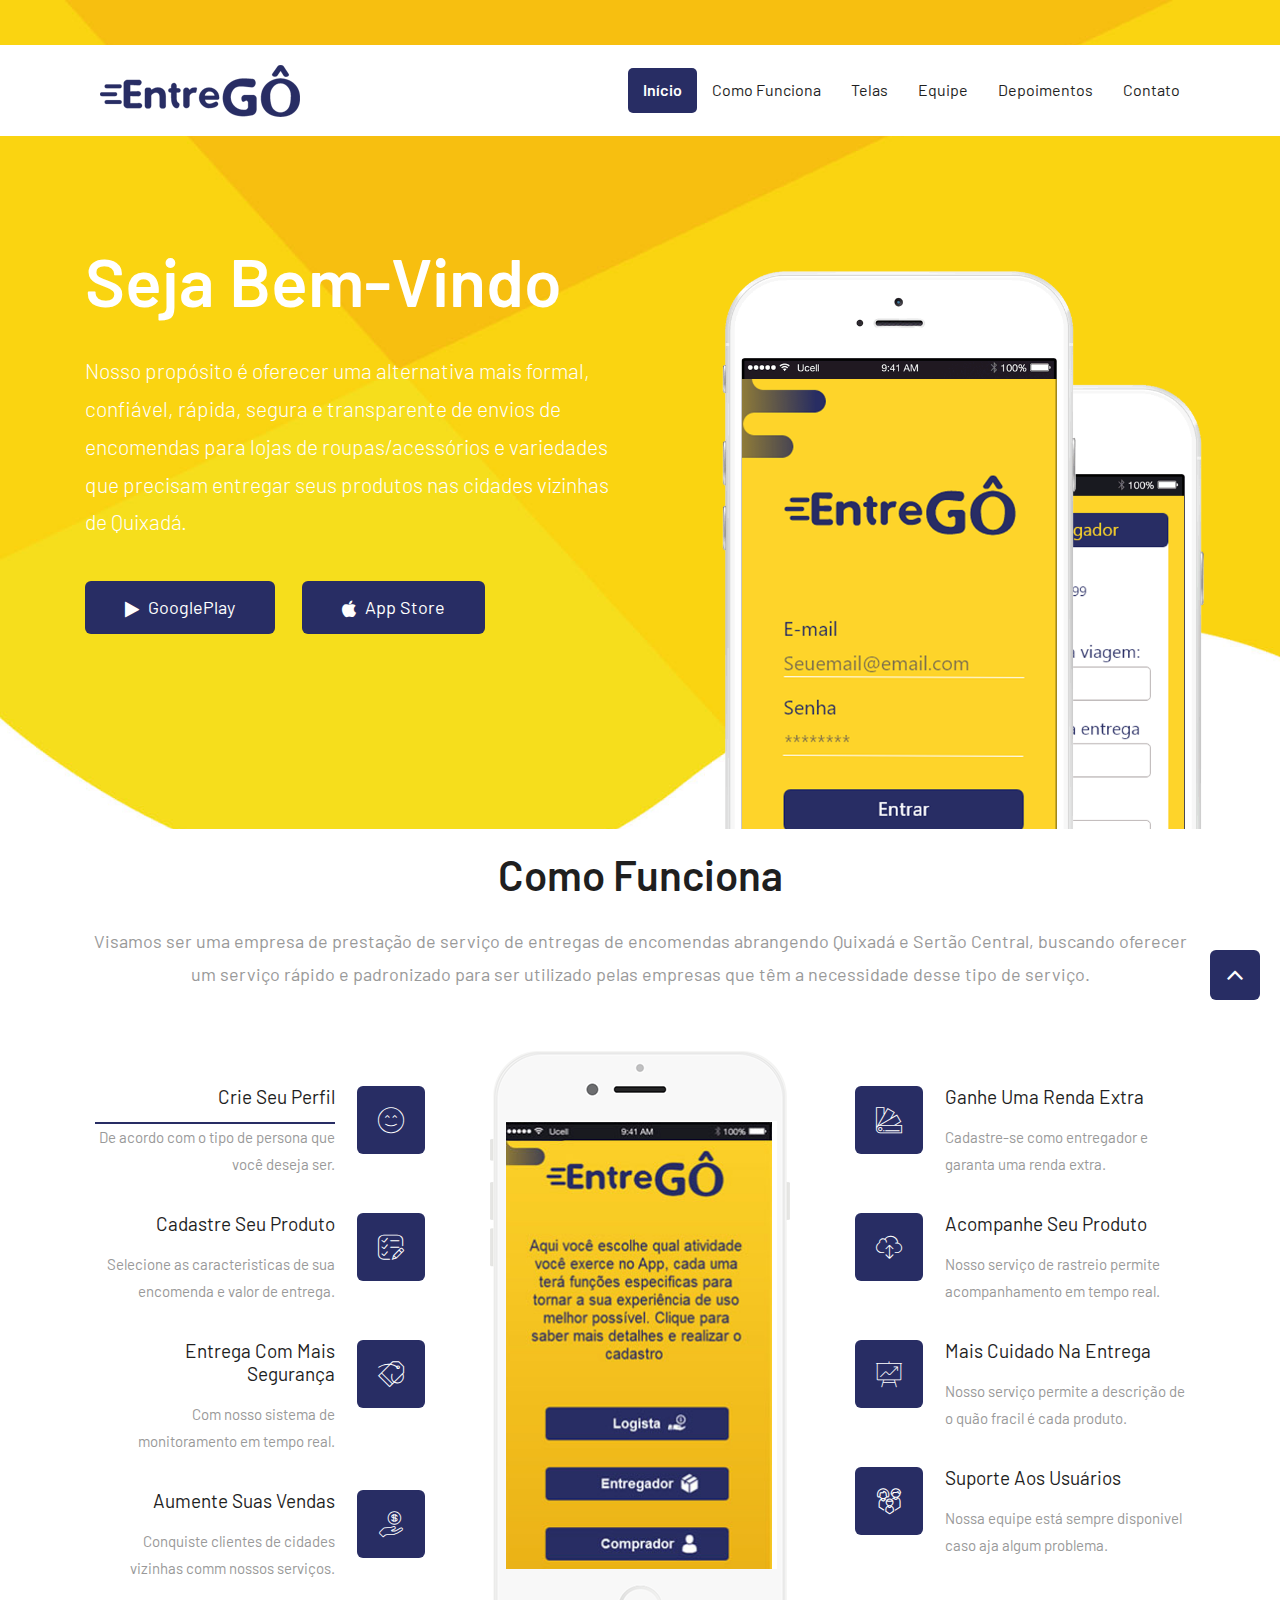
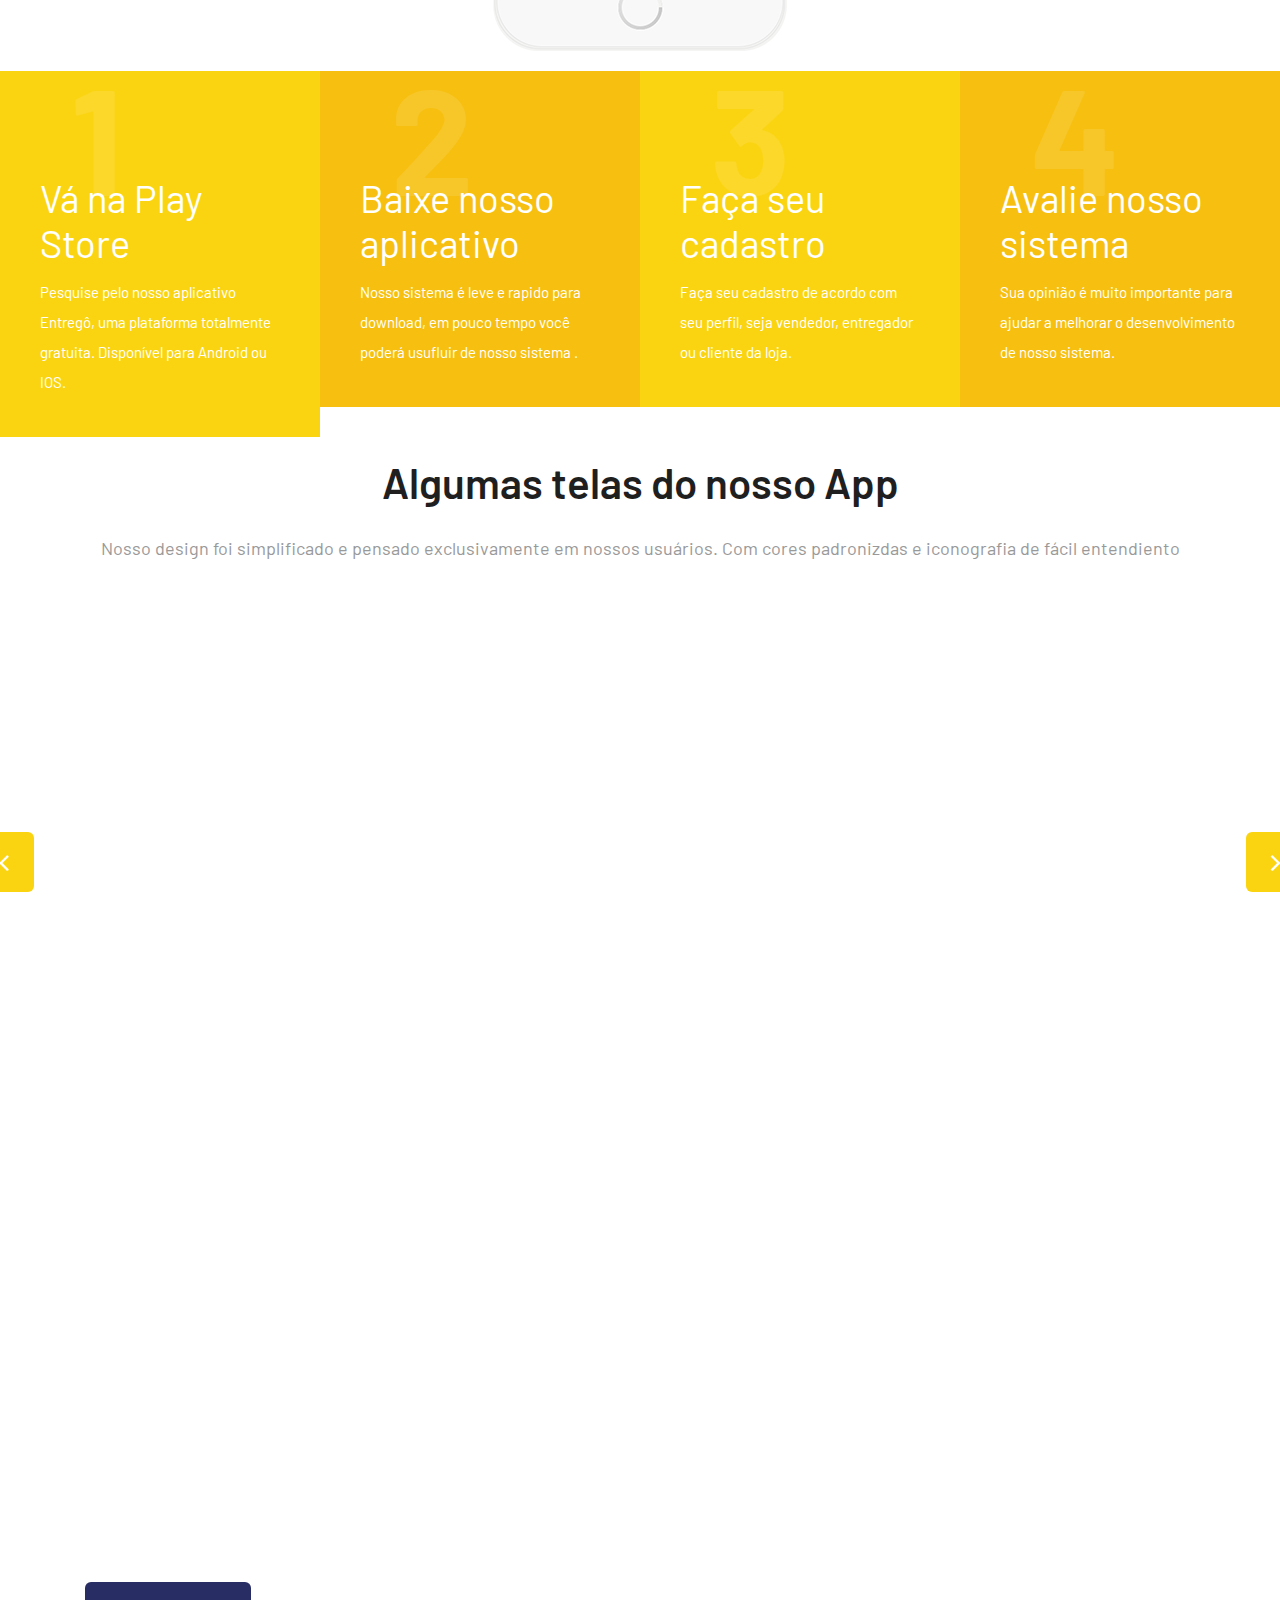
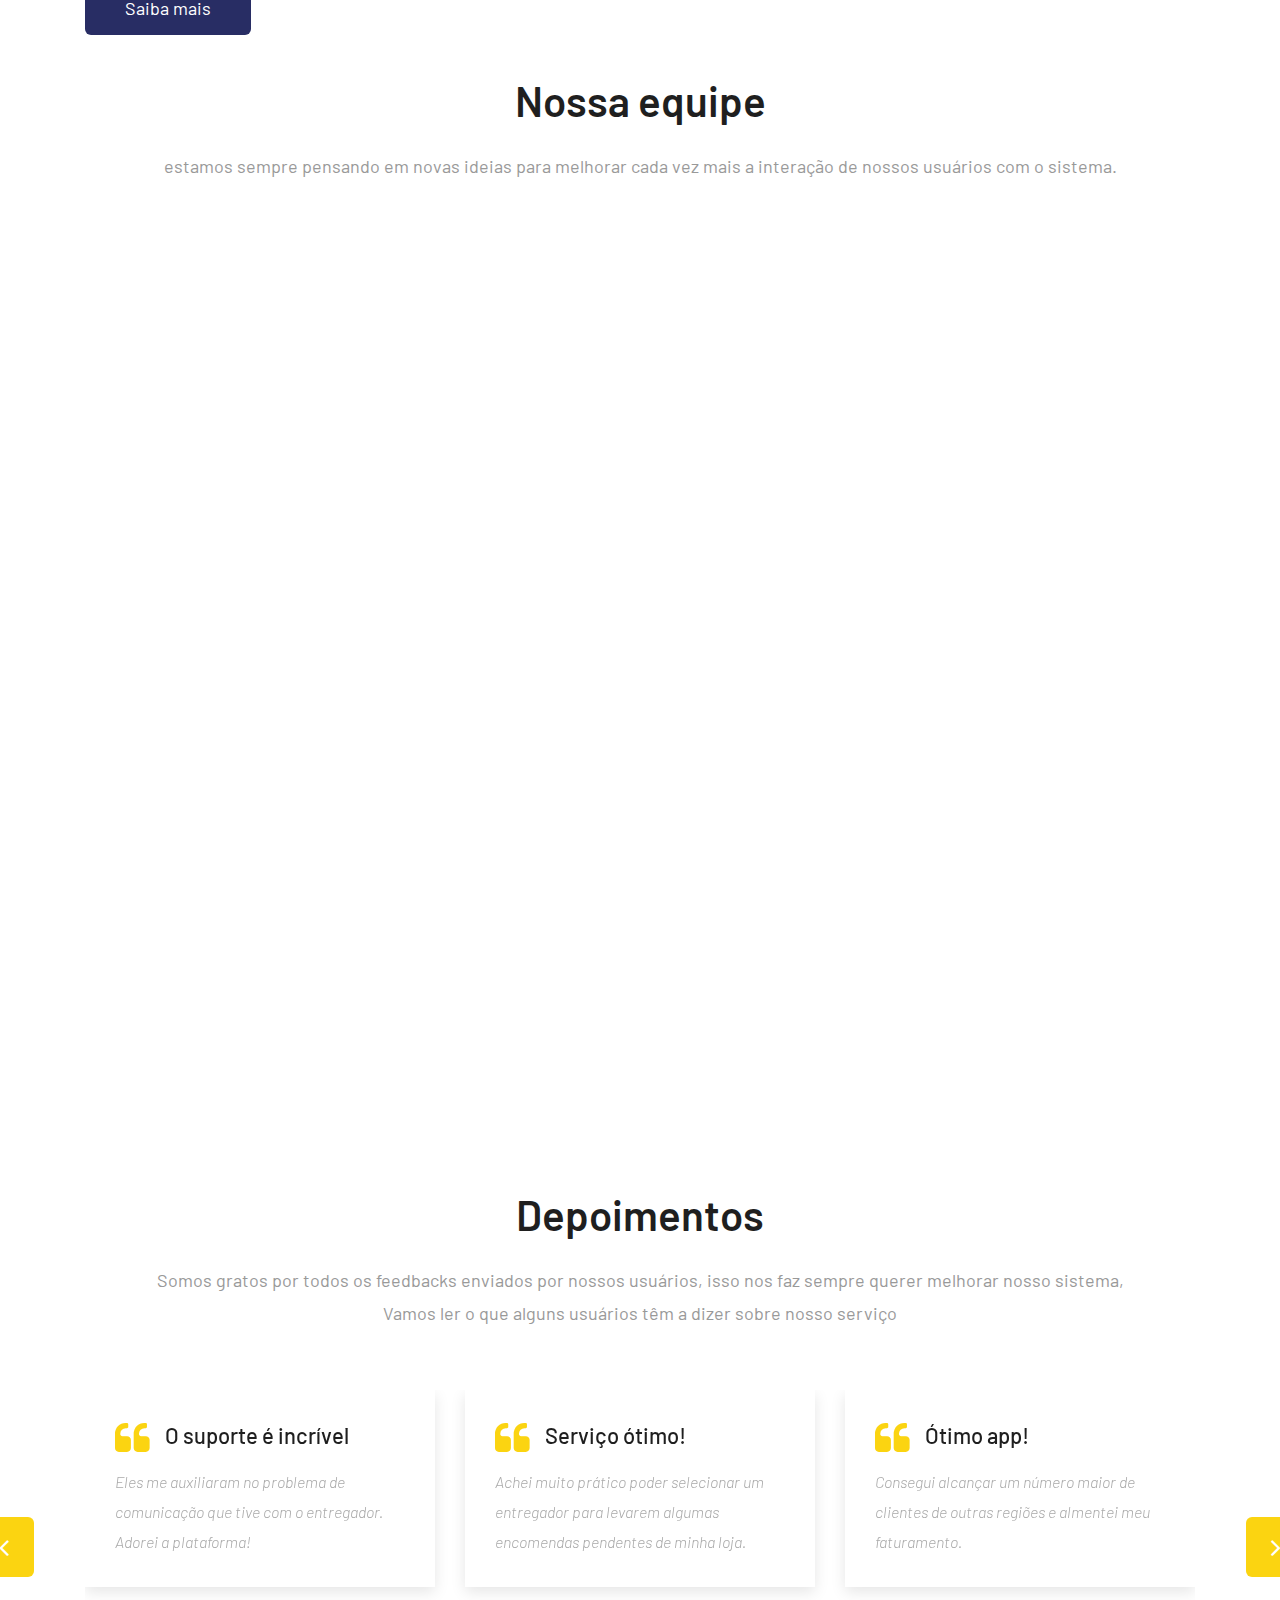
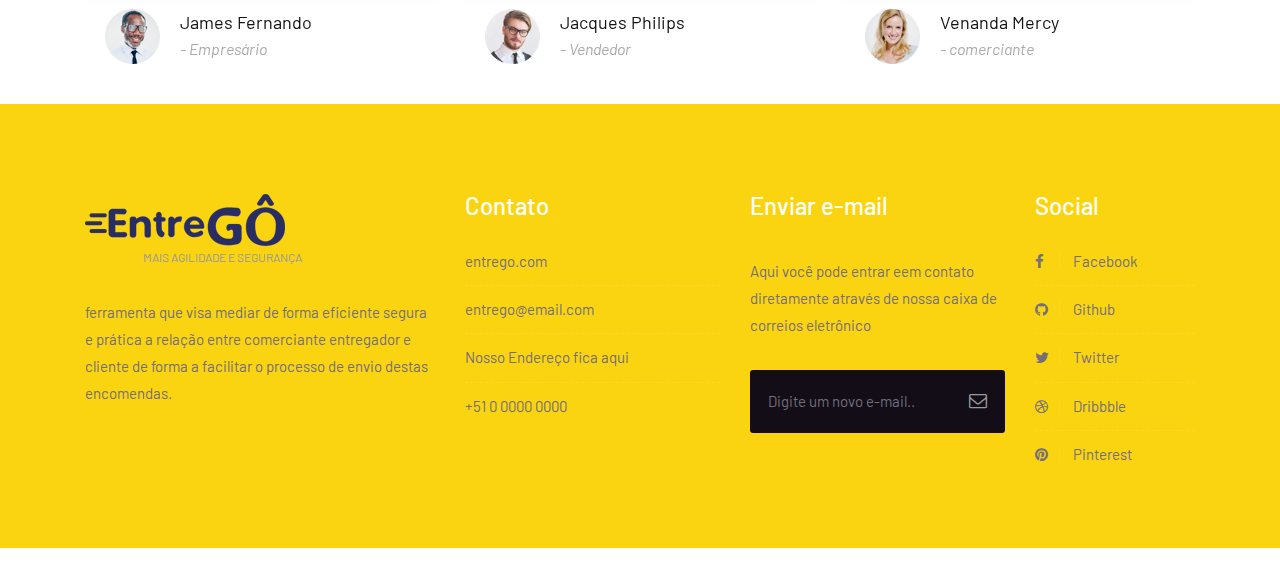
<file: index.html>
<!DOCTYPE html>
<html lang="en">

    <!-- Basic -->
    <meta charset="utf-8">
    <meta http-equiv="X-UA-Compatible" content="IE=edge">   
   
    <!-- Mobile Metas -->
    <meta name="viewport" content="width=device-width, minimum-scale=1.0, maximum-scale=1.0, user-scalable=no">
 
     <!-- Site Metas -->
    <title>EntreGO</title>  
    <meta name="keywords" content="">
    <meta name="description" content="">
    <meta name="author" content="">

    <!-- Site Icons -->
    <link rel="shortcut icon" href="images/favicon.png" type="image/x-icon" />
    <link rel="apple-touch-icon" href="images/apple-touch-icon.png">
  

    <!-- Bootstrap CSS -->
    <link rel="stylesheet" href="css/bootstrap.min.css">
    <!-- Site CSS -->
    <link rel="stylesheet" href="style.css">    
    <!-- ALL VERSION CSS -->
    <link rel="stylesheet" href="css/versions.css">
    <!-- Responsive CSS -->
    <link rel="stylesheet" href="css/responsive.css">
    <!-- Custom CSS -->
    <link rel="stylesheet" href="css/custom.css">

    <!--[if lt IE 9]>
      <script src="https://oss.maxcdn.com/libs/html5shiv/3.7.0/html5shiv.js"></script>
      <script src="https://oss.maxcdn.com/libs/respond.js/1.4.2/respond.min.js"></script>
    <![endif]-->

</head>
<body class="app_version" data-spy="scroll" data-target="#navbarApp" data-offset="98">

    <header class="header header_style_01">
        <nav class="navbar header-nav navbar-expand-lg">
            <div class="container">
				<a class="navbar-brand" href="index.html"><img src="images/logos/logo-app.png" alt="image"></a>
				<button class="navbar-toggler" type="button" data-toggle="collapse" data-target="#navbarApp" aria-controls="navbarApp" aria-expanded="false" aria-label="Toggle navigation">
					<span></span>
					<span></span>
					<span></span>
				</button>
                <div class="collapse navbar-collapse justify-content-end" id="navbarApp">
                    <ul class="navbar-nav">
                        <li><a class="nav-link active" href="#home">Início</a></li>
                        <li><a class="nav-link" href="#features">Como Funciona</a></li>
                        <li><a class="nav-link" href="#screenshots">Telas</a></li>
                        <li><a class="nav-link" href="#team">Equipe</a></li>
                        
                        <li><a class="nav-link" href="#testimonials">Depoimentos</a></li>
               
						<li><a class="nav-link" href="#footer">Contato</a></li>
                    </ul>
                </div>
            </div>
        </nav>
    </header>

    <div id="home" class="parallax first-section" style="background-image:url('uploads/bg-img.jpg');">
        <div class="container">
            <div class="row">
                <div class="col-md-6 col-sm-12">
                    <div class="big-tagline">
                        <h2>Seja Bem-vindo</h2>
                        <p class="lead">Nosso propósito é oferecer uma alternativa mais formal, confiável, rápida, segura e transparente de envios de encomendas para lojas de roupas/acessórios e variedades que precisam entregar seus produtos nas cidades vizinhas de Quixadá.</p>
                        <a data-scroll href="#order" class="btn btn-light btn-radius btn-brd"><i class="fa fa-play" aria-hidden="true"></i> GooglePlay </a>
                        &nbsp;&nbsp;&nbsp;&nbsp;&nbsp;&nbsp;&nbsp;
                        <a data-scroll href="#screenshots" class="btn btn-light btn-radius btn-brd"><i class="fa fa-apple" aria-hidden="true"></i> App Store</a>
                    </div>
                </div>
                <div class="app_iphone_01 wow slideInUp hidden-xs hidden-sm" data-wow-duration="1s" data-wow-delay="0.2s">
                    <img src="uploads/app_iphone_01.png" alt="" class="img-fluid">
                </div>
                <div class="app_iphone_02 wow slideInUp hidden-xs hidden-sm" data-wow-duration="1s" data-wow-delay="0.5s">
                    <img src="uploads/app_iphone_02.png" alt="" class="img-fluid">
                </div>
            </div><!-- end row -->
        </div><!-- end container -->
    </div><!-- end section -->

    <div id="features" class="section wb">
        <div class="container">
            <div class="section-title text-center">
                <h3>Como Funciona</h3>
                <p class="lead">Visamos ser uma empresa de prestação de serviço de entregas de encomendas abrangendo Quixadá e Sertão Central, buscando oferecer um serviço rápido e padronizado para ser utilizado pelas empresas que têm a necessidade desse tipo de serviço.</p>
            </div><!-- end title -->

            <div id="default" class="row clearfix zenith_slider">
                  
				<!--The First row-->  
				<div class="col-lg-4 col-md-4 col-sm-12 col-xs-12 left-row">
					<ul class="features-left">
						<li class="highlight lhgh" data-index="0">
							<i class="flaticon-happy effect-1" ></i>
							<div class="fl-inner">
								<h4>Crie seu perfil</h4>
								<p>De acordo com o tipo de persona que você deseja ser.</p>
							</div>
						</li><!-- .highlight .left-row -->

						<li class="highlight lhgh" data-index="1">
							<i class="flaticon-list effect-1"></i>
							<div class="fl-inner">
								<h4>Cadastre seu produto</h4>
								<p>Selecione as caracteristicas de sua encomenda e valor de entrega.</p>
							</div>
						</li><!-- .highlight .left-row -->

						<li class="highlight lhgh" data-index="2">
							<i class="flaticon-price-tag effect-1"></i>							
							<div class="fl-inner">
								<h4>Entrega com mais segurança</h4>
								<p>Com nosso sistema de monitoramento em tempo real.</p>
							</div>
						</li><!-- .highlight .left-row -->
						
						<li class="highlight lhgh" data-index="3">
							<i class="flaticon-money effect-1"></i>						
							<div class="fl-inner">
								<h4>Aumente suas vendas</h4>
								<p>Conquiste clientes de cidades vizinhas comm nossos serviços.</p>
							</div>
						</li><!-- .highlight .left-row -->
					</ul>
				</div><!-- .row .left-row -->
			  
				<div class="highlights-phone col-lg-4 col-md-4 col-sm-12 col-xs-12 wht">
				  
					<div class="phone-holder">
					   <div id="fon"></div>
					   <div class="hgh-linner hgi" data-index="0">
							<img width="190" height="320" src="uploads/carousel_01.jpg" class="attachment-highlight wp-post-image" alt="screen" />    
						</div>
						<div class="hgh-linner hgi" data-index="1">
							<img width="234" height="398" src="uploads/carousel_02.jpg" class="attachment-highlight wp-post-image" alt="screensdst" />    
						</div>
						<div class="hgh-linner hgi" data-index="2">
							<img width="234" height="398" src="uploads/carousel_03.jpg" class="attachment-highlight wp-post-image" alt="screen_09" />    
						</div>
						<div class="hgh-rinner hgi" data-index="3">
							<img width="234" height="398" src="uploads/carousel_04.jpg" class="attachment-highlight wp-post-image" alt="screen_07" />    
						</div>
						<div class="hgh-rinner hgi" data-index="4">
							<img width="234" height="398" src="uploads/carousel_01.jpg" class="attachment-highlight wp-post-image" alt="screen_08" />    
						</div>
						<div class="hgh-rinner hgi" data-index="5">
							<img width="234" height="398" src="uploads/carousel_01.jpg" class="attachment-highlight wp-post-image" alt="screen_06" />    
						</div>
						<div class="hgh-rinner hgi" data-index="6">
							<img width="234" height="398" src="uploads/carousel_02.jpg" class="attachment-highlight wp-post-image" alt="screen_06" />    
						</div>
						<div class="hgh-rinner hgi" data-index="7">
							<img width="234" height="398" src="uploads/carousel_03.jpg" class="attachment-highlight wp-post-image" alt="screen_06" />    
						</div>
					</div>
				</div>

				<!--The Second row-->
				<div class="col-lg-4 col-md-4 col-sm-12 col-xs-12 right-row">
					<ul class="features-right">
						<li class="highlight rhgh" data-index="4">
							<i class="flaticon-pantone effect-1"></i>							 
							<div class="fr-inner">
								<h4>Ganhe uma renda extra</h4>
								<p>Cadastre-se como entregador e garanta uma renda extra.</p>
							</div>
						</li><!-- .highlight .left-row -->
						<li class="highlight rhgh" data-index="5">
							<i class="flaticon-cloud-computing effect-1"></i>
							<div class="fr-inner">
								<h4>Acompanhe seu produto</h4>
								<p>Nosso serviço de rastreio permite acompanhamento em tempo real.</p>
							</div>
						</li><!-- .highlight .left-row -->
						<li class="highlight rhgh" data-index="6">
							<i class="flaticon-line-graph effect-1"></i>
							<div class="fr-inner">
								<h4>Mais cuidado na entrega</h4>
								<p>Nosso serviço permite a descrição de o quão fracil é cada produto. </p>
							</div>
						</li><!-- .highlight .left-row -->
						<li class="highlight rhgh" data-index="7">
							<i class="flaticon-family-room effect-1"></i>
							<div class="fr-inner">
								<h4>suporte aos usuários</h4>
								<p>Nossa equipe está sempre disponivel caso aja algum problema. </p>
							</div>
						</li><!-- .highlight .left-row -->
					</ul>
				</div><!-- .row .left-row -->
			  
			</div><!--Highlights close-->
        </div><!-- end container -->
    </div><!-- end section -->

    <div class="how-its-work clearfix">
        <div class="hc colon1">
            <h2>1</h2>
            <h3>Vá na Play Store</h3>
            <p class="lead">Pesquise pelo nosso aplicativo Entregô, uma plataforma totalmente gratuita. Disponível para Android ou IOS.</p>
        </div><!-- end col -->

        <div class="hc colon2">
            <h2>2</h2>
            <h3>Baixe nosso aplicativo</h3>
            <p class="lead">Nosso sistema é leve e rapido para download, em pouco tempo você poderá usufluir de nosso sistema .</p>
        </div><!-- end col -->

        <div class="hc colon3">
            <h2>3</h2>
            <h3>Faça seu cadastro</h3>
            <p class="lead">Faça seu cadastro de acordo com seu perfil, seja vendedor, entregador ou cliente da loja.</p>
        </div><!-- end col -->  

        <div class="hc colon4">
            <h2>4</h2>
            <h3>Avalie nosso sistema</h3>
            <p class="lead">Sua opinião é muito importante para ajudar a melhorar o desenvolvimento de nosso sistema.</p>
        </div><!-- end col -->  
    </div><!-- end how-its-work -->


    <!--SCREEEN-->

     <div id="screenshots" class="section wb">
        <div class="container">
            <div class="section-title text-center">
                <h3>Algumas telas do nosso App</h3>
                <p class="lead">Nosso design foi simplificado e pensado exclusivamente em nossos usuários. Com cores padronizdas e iconografia de fácil entendiento</p>
            </div><!-- end title -->

            <div class="owl-screenshots owl-carousel owl-theme">
                <div class="owl-screen">
                    <div class="service-widget">
                        <div class="post-media entry wow fadeIn">
                            <a href="uploads/screenshot_01.png" data-rel="prettyPhoto[gal]" class="hoverbutton global-radius"><i class="flaticon-unlink"></i></a>
                            <img src="uploads/screenshot_01.png" alt="" class="img-fluid img-rounded">
                            <div class="magnifier"></div>
                        </div>
                    </div><!-- end service -->
                </div><!-- end col -->

                <div class="owl-screen">
                    <div class="service-widget">
                        <div class="post-media entry wow fadeIn">
                            <a href="uploads/screenshot_02.png" data-rel="prettyPhoto[gal]" class="hoverbutton global-radius"><i class="flaticon-unlink"></i></a>
                            <img src="uploads/screenshot_02.png" alt="" class="img-fluid img-rounded">
                            <div class="magnifier"></div>
                        </div>
                    </div><!-- end service -->
                </div><!-- end col -->

                <div class="owl-screen">
                    <div class="service-widget">
                        <div class="post-media entry wow fadeIn">
                            <a href="uploads/screenshot_03.png" data-rel="prettyPhoto[gal]" class="hoverbutton global-radius"><i class="flaticon-unlink"></i></a>
                            <img src="uploads/screenshot_03.png" alt="" class="img-fluid img-rounded">
                            <div class="magnifier"></div>
                        </div>
                    </div><!-- end service -->
                </div><!-- end col -->

                <div class="owl-screen">
                    <div class="service-widget">
                        <div class="post-media entry wow fadeIn">
                            <a href="uploads/screenshot_04.png" data-rel="prettyPhoto[gal]" class="hoverbutton global-radius"><i class="flaticon-unlink"></i></a>
                            <img src="uploads/screenshot_04.png" alt="" class="img-fluid img-rounded">
                            <div class="magnifier"></div>
                        </div>
                    </div><!-- end service -->
                </div><!-- end col -->

                <div class="owl-screen">
                    <div class="service-widget">
                        <div class="post-media entry wow fadeIn">
                            <a href="uploads/screenshot_05.png" data-rel="prettyPhoto[gal]" class="hoverbutton global-radius"><i class="flaticon-unlink"></i></a>
                            <img src="uploads/screenshot_05.png" alt="" class="img-fluid img-rounded">
                            <div class="magnifier"></div>
                        </div>
                    </div><!-- end service -->
                </div><!-- end col -->

                <div class="owl-screen">
                    <div class="service-widget">
                        <div class="post-media entry wow fadeIn">
                            <a href="uploads/screenshot_06.png" data-rel="prettyPhoto[gal]" class="hoverbutton global-radius"><i class="flaticon-unlink"></i></a>
                            <img src="uploads/screenshot_06.png" alt="" class="img-fluid img-rounded">
                            <div class="magnifier"></div>
                        </div>
                    </div><!-- end service -->
                </div><!-- end col -->

                <div class="owl-screen">
                    <div class="service-widget">
                        <div class="post-media entry wow fadeIn">
                            <a href="uploads/screenshot_01.png" data-rel="prettyPhoto[gal]" class="hoverbutton global-radius"><i class="flaticon-unlink"></i></a>
                            <img src="uploads/screenshot_01.png" alt="" class="img-fluid img-rounded">
                            <div class="magnifier"></div>
                        </div>
                    </div><!-- end service -->
                </div><!-- end col -->

                <div class="owl-screen">
                    <div class="service-widget">
                        <div class="post-media entry wow fadeIn">
                            <a href="uploads/screenshot_02.png" data-rel="prettyPhoto[gal]" class="hoverbutton global-radius"><i class="flaticon-unlink"></i></a>
                            <img src="uploads/screenshot_02.png" alt="" class="img-fluid img-rounded">
                            <div class="magnifier"></div>
                        </div>
                    </div><!-- end service -->
                </div><!-- end col -->

                <div class="owl-screen">
                    <div class="service-widget">
                        <div class="post-media entry wow fadeIn">
                            <a href="uploads/screenshot_03.png" data-rel="prettyPhoto[gal]" class="hoverbutton global-radius"><i class="flaticon-unlink"></i></a>
                            <img src="uploads/screenshot_03.png" alt="" class="img-fluid img-rounded">
                            <div class="magnifier"></div>
                        </div>
                    </div><!-- end service -->
                </div><!-- end col -->

                <div class="owl-screen">
                    <div class="service-widget">
                        <div class="post-media entry wow fadeIn">
                            <a href="uploads/screenshot_04.png" data-rel="prettyPhoto[gal]" class="hoverbutton global-radius"><i class="flaticon-unlink"></i></a>
                            <img src="uploads/screenshot_04.png" alt="" class="img-fluid img-rounded">
                            <div class="magnifier"></div>
                        </div>
                    </div><!-- end service -->
                </div><!-- end col -->

                <div class="owl-screen">
                    <div class="service-widget">
                        <div class="post-media entry wow fadeIn">
                            <a href="uploads/screenshot_05.png" data-rel="prettyPhoto[gal]" class="hoverbutton global-radius"><i class="flaticon-unlink"></i></a>
                            <img src="uploads/screenshot_05.png" alt="" class="img-fluid img-rounded">
                            <div class="magnifier"></div>
                        </div>
                    </div><!-- end service -->
                </div><!-- end col -->

                <div class="owl-screen">
                    <div class="service-widget">
                        <div class="post-media entry wow fadeIn">
                            <a href="uploads/screenshot_06.png" data-rel="prettyPhoto[gal]" class="hoverbutton global-radius"><i class="flaticon-unlink"></i></a>
                            <img src="uploads/screenshot_06.png" alt="" class="img-fluid img-rounded">
                            <div class="magnifier"></div>
                        </div>
                    </div><!-- end service -->
                </div><!-- end col -->

            </div><!-- end row -->
        </div><!-- end container -->
    </div><!-- end section -->

    <div class="parallax section noover" style="background-image:url('uploads/ben_img.jpg');">
        <div class="container">
            <div class="row text-center">
                <div class="col-md-7 col-sm-12">
                    <div class="customwidget text-left">
                        <h1>Nossa proposta de valor</h1>
                        <p>Um aplicativo para dispositivos móveis de entregas de encomendas, cujo o propósito é oferecer uma alternativa mais formal, confiável, rápida, segura e transparente de envios de encomendas para lojas de roupas/acessórios e variedades que precisam entregar seus produtos nas cidades vizinhas de Quixadá.
                            Os nossos principais parceiros são as pessoas que viajam e a fonte de receita se dará por meio de entregas realizadas e serviços premium. Para assegurar a segurança do serviço, os entregadores precisarão aceitar os termos de uso e passar por um treinamento. 
                            .</p>
                        <ul class="list-inline">
                            <li class="list-inline-item"><i class="flaticon-apple"></i> Disponível no Apple</li>
                            <li class="list-inline-item"><i class="flaticon-android"></i> Disponível no Android</li>
                            <!--<li class="list-inline-item"><i class="flaticon-amazon-logo"></i> Available on Amazon</li>-->
                        </ul><!-- end list -->
                        <a href="#features" data-scroll class="btn btn-light btn-radius btn-brd">Saiba mais</a>
                    </div>
                </div><!-- end col -->
                <div class="col-md-6 iphones hidden-sm">
                    <div class="text-center move image-center hidden-sm hidden-xs">
                        <img src="uploads/iphones.png" alt="" class="img-fluid wow fadeInUp">
                    </div>
                </div>
            </div><!-- end row -->
        </div><!-- end container -->
    </div><!-- end section -->

    <div id="team" class="section wb">
        <div class="container">
            <div class="section-title text-center">
                <h3>Nossa equipe</h3>
                <p class="lead">estamos sempre pensando em novas ideias para melhorar cada vez mais a interação de nossos usuários com o sistema.</p>
            </div><!-- end title -->
            <!--testando uns negocios-->
            
            <!--fim do teste de uns negocios-->

            <div class="row dev-list text-center">
                <!--testando uns negocios-->
                <div class="col-lg-3 col-md-4 col-sm-12 col-xs-12 wow fadeIn" data-wow-duration="1s" data-wow-delay="0.2s">
                        <div class="widget clearfix">
                            <img src="uploads/team_01.jpg" alt="" class="img-fluid rounded-circle">
                            <div class="widget-title">
                                <h3>Ruan Rocha</h3>
                                <small>Líder de Desenvolvimento</small>
                            </div>
                            <!-- end title -->
                            <p>Estudante do curso de Design Digital na universidade Federal do Ceará (UFC).</p>
    
                            <div class="footer-social">
                                <a href="#" class="btn global-radius"><i class="fa fa-facebook"></i></a>
                                <a href="#" class="btn global-radius"><i class="fa fa-github"></i></a>
                                <a href="#" class="btn global-radius"><i class="fa fa-twitter"></i></a>
                                <a href="#" class="btn global-radius"><i class="fa fa-linkedin"></i></a>
                            </div>
                        </div><!--widget -->
                    </div>
                    <div class="col-lg-3 col-md-4 col-sm-12 col-xs-12 wow fadeIn" data-wow-duration="1s" data-wow-delay="0.2s">
                            <div class="widget clearfix">
                                <img src="uploads/team_02.jpg" alt="" class="img-fluid rounded-circle">
                                <div class="widget-title">
                                    <h3>Ismael Fragoso</h3>
                                    <small>Programador Front-end</small>
                                </div>
                                <!-- end title -->
                                <p>Estudante do curso de Design Digital na universidade Federal do Ceará (UFC).</p>
        
                                <div class="footer-social">
                                    <a href="#" class="btn global-radius"><i class="fa fa-facebook"></i></a>
                                    <a href="#" class="btn global-radius"><i class="fa fa-github"></i></a>
                                    <a href="#" class="btn global-radius"><i class="fa fa-twitter"></i></a>
                                    <a href="#" class="btn global-radius"><i class="fa fa-linkedin"></i></a>
                                </div>
                            </div><!--widget -->
                        </div>
                        <div class="col-lg-3 col-md-4 col-sm-12 col-xs-12 wow fadeIn" data-wow-duration="1s" data-wow-delay="0.2s">
                                <div class="widget clearfix">
                                    <img src="uploads/team_03.jpg" alt="" class="img-fluid rounded-circle">
                                    <div class="widget-title">
                                        <h3>Erisson Nunes</h3>
                                        <small>Gestor de projetos</small>
                                    </div>
                                    <!-- end title -->
                                    <p>Estudante do curso de Design Digital na universidade Federal do Ceará (UFC).</p>
            
                                    <div class="footer-social">
                                        <a href="#" class="btn global-radius"><i class="fa fa-facebook"></i></a>
                                        <a href="#" class="btn global-radius"><i class="fa fa-github"></i></a>
                                        <a href="#" class="btn global-radius"><i class="fa fa-twitter"></i></a>
                                        <a href="#" class="btn global-radius"><i class="fa fa-linkedin"></i></a>
                                    </div>
                                </div><!--widget -->
                            </div>
                            <div class="col-lg-3 col-md-4 col-sm-12 col-xs-12 wow fadeIn" data-wow-duration="1s" data-wow-delay="0.2s">
                                    <div class="widget clearfix">
                                        <img src="uploads/team_04.jpg" alt="" class="img-fluid rounded-circle">
                                        <div class="widget-title">
                                            <h3>Vivi Lima</h3>
                                            <small>Designer UI</small>
                                        </div>
                                        <!-- end title -->
                                        <p>Estudante do curso de Design Digital na universidade Federal do Ceará (UFC).</p>
                
                                        <div class="footer-social">
                                            <a href="#" class="btn global-radius"><i class="fa fa-facebook"></i></a>
                                            <a href="#" class="btn global-radius"><i class="fa fa-github"></i></a>
                                            <a href="#" class="btn global-radius"><i class="fa fa-twitter"></i></a>
                                            <a href="#" class="btn global-radius"><i class="fa fa-linkedin"></i></a>
                                        </div>
                                    </div><!--widget -->
                                </div>
        <div class="col-lg-3 col-md-4 col-sm-12 col-xs-12 wow fadeIn" data-wow-duration="1s" data-wow-delay="0.2s">
                <div class="widget clearfix">
                    <img src="uploads/team_05.jpg" alt="" class="img-fluid rounded-circle">
                    <div class="widget-title">
                        <h3>Rute Cristina</h3>
                        <small>Marketing</small>
                    </div>
                    <!-- end title -->
                    <p>Estudante do curso de Design Digital na universidade Federal do Ceará (UFC).</p>

                    <div class="footer-social">
                        <a href="#" class="btn global-radius"><i class="fa fa-facebook"></i></a>
                        <a href="#" class="btn global-radius"><i class="fa fa-github"></i></a>
                        <a href="#" class="btn global-radius"><i class="fa fa-twitter"></i></a>
                        <a href="#" class="btn global-radius"><i class="fa fa-linkedin"></i></a>
                    </div>
                </div><!--widget -->
            </div>
            <div class="col-lg-3 col-md-4 col-sm-12 col-xs-12 wow fadeIn" data-wow-duration="1s" data-wow-delay="0.2s">
                    <div class="widget clearfix">
                        <img src="uploads/team_06.jpg" alt="" class="img-fluid rounded-circle">
                        <div class="widget-title">
                            <h3>Karla Alves </h3>
                            <small>Designer UX</small>
                        </div>
                        <!-- end title -->
                        <p>Estudante do curso de Design Digital na universidade Federal do Ceará (UFC).</p>
    
                        <div class="footer-social">
                            <a href="#" class="btn global-radius"><i class="fa fa-facebook"></i></a>
                            <a href="#" class="btn global-radius"><i class="fa fa-github"></i></a>
                            <a href="#" class="btn global-radius"><i class="fa fa-twitter"></i></a>
                            <a href="#" class="btn global-radius"><i class="fa fa-linkedin"></i></a>
                        </div>
                    </div><!--widget -->
                </div>
            <!--fim do teste de uns negocios-->
               
        </div><!-- end container -->
    </div><!-- end section -->



  

    <div id="testimonials" class="section wb">
        <div class="container">
            <div class="section-title text-center">
                <h3>Depoimentos</h3>
                <p class="lead">Somos gratos por todos os feedbacks enviados por nossos usuários, isso nos faz sempre querer melhorar nosso sistema,<br>Vamos ler o que alguns usuários têm a dizer sobre nosso serviço</p>
            </div><!-- end title -->

            <div class="row">
                <div class="col-md-12 col-sm-12">
                    <div class="testi-carousel owl-carousel owl-theme">
                        <div class="testimonial clearfix">
                            <div class="desc">
                                <h3><i class="fa fa-quote-left"></i> O suporte é incrível</h3>
                                <p class="lead">Eles me auxiliaram no problema de comunicação que tive com o entregador. Adorei a plataforma!</p>
                            </div>
                            <div class="testi-meta">
                                <img src="uploads/testi_01.png" alt="" class="img-fluid alignleft">
                                <h4>James Fernando <small>- Empresário</small></h4>
                            </div>
                            <!-- end testi-meta -->
                        </div>
                        <!-- end testimonial -->

                        <div class="testimonial clearfix">
                            <div class="desc">
                                <h3><i class="fa fa-quote-left"></i> Serviço ótimo!</h3>
                                <p class="lead">Achei muito prático poder selecionar um entregador para levarem algumas encomendas pendentes de minha loja.</p>
                            </div>
                            <div class="testi-meta">
                                <img src="uploads/testi_02.png" alt="" class="img-fluid alignleft">
                                <h4>Jacques Philips <small>- Vendedor</small></h4>
                            </div>
                            <!-- end testi-meta -->
                        </div>
                        <!-- end testimonial -->

                        <div class="testimonial clearfix">
                            <div class="desc">
                                <h3><i class="fa fa-quote-left"></i> Ótimo app!</h3>
                                <p class="lead">Consegui alcançar um número maior de clientes de outras regiões e almentei meu faturamento. </p>
                            </div>
                            <div class="testi-meta">
                                <img src="uploads/testi_03.png" alt="" class="img-fluid alignleft">
                                <h4>Venanda Mercy <small>- comerciante</small></h4>
                            </div>
                            <!-- end testi-meta -->
                        </div>
                        <!-- end testimonial -->
                        <div class="testimonial clearfix">
                            <div class="desc">
                                <h3><i class="fa fa-quote-left"></i> O suporte é incrível</h3>
                                <p class="lead">Eles me auxiliaram no problema de comunicação que tive com o entregador. Adorei a plataforma!</p>
                            </div>
                            <div class="testi-meta">
                                <img src="uploads/testi_01.png" alt="" class="img-fluid alignleft">
                                <h4>James Fernando <small>- Empresário</small></h4>
                            </div>
                            <!-- end testi-meta -->
                        </div>
                        <!-- end testimonial -->

                        <div class="testimonial clearfix">
                            <div class="desc">
                                <h3><i class="fa fa-quote-left"></i> Serviço ótimo!</h3>
                                <p class="lead">Achei muito prático poder selecionar um entregador para levarem algumas encomendas pendentes de minha loja.</p>
                            </div>
                            <div class="testi-meta">
                                <img src="uploads/testi_02.png" alt="" class="img-fluid alignleft">
                                <h4>Jacques Philips <small>- Vendedor</small></h4>
                            </div>
                            <!-- end testi-meta -->
                        </div>
                        <!-- end testimonial -->

                        <div class="testimonial clearfix">
                            <div class="desc">
                                <h3><i class="fa fa-quote-left"></i> Ótimo app!</h3>
                                <p class="lead">Consegui alcançar um número maior de clientes de outras regiões e almentei meu faturamento. </p>
                            </div>
                            <div class="testi-meta">
                                <img src="uploads/testi_03.png" alt="" class="img-fluid alignleft">
                                <h4>Venanda Mercy <small>- comerciante</small></h4>
                            </div>
                            <!-- end testi-meta -->
                        </div><!-- end testimonial -->
                    </div><!-- end carousel -->
                </div><!-- end col -->
            </div><!-- end row -->
        </div><!-- end container -->
    </div><!-- end section -->

  


 

    <footer id= "footer" class="footer" style="background-color: #fbd411;">
        <div class="container">
            <div class="row">
                <div class="col-lg-4 col-md-6 col-sm-12 col-xs-12">
                    <div class="widget clearfix">
                        <div class="widget-title">
                            <img src="images/logos/logo-app.png" alt="">
                            <small>Mais agilidade e segurança</small>                        </div>
                        <p> ferramenta que visa mediar de forma eficiente segura e prática a relação entre comerciante entregador e cliente de forma a facilitar o processo de envio destas encomendas.</p>

                    </div><!-- end clearfix -->
                </div><!-- end col -->

                <div class="col-lg-3 col-md-6 col-sm-12 col-xs-12">
                    <div class="widget clearfix">
                        <div class="widget-title">
                            <h3>Contato</h3>
                        </div>

                        <ul class="footer-links">
                            <li><a href="mailto:#">entrego.com</a></li>
                            <li><a href="#">entrego@email.com</a></li>
                            <li>Nosso Endereço fica aqui</li>
                            <li>+51 0 0000 0000</li>
                        </ul><!-- end links -->
                    </div><!-- end clearfix -->
                </div><!-- end col -->

                <div class="col-lg-3 col-md-6 col-sm-12 col-xs-12">
                    <div class="footer-distributed widget clearfix">
                        <div class="widget-title">
                            <h3>Enviar e-mail</h3>
							<p>Aqui você pode entrar eem contato diretamente através de nossa caixa de correios eletrônico</p>
                        </div>
						<div class="footer-right">
							<form method="get" action="#">
								<input placeholder="Digite um novo e-mail.." name="search">
								<i class="fa fa-envelope-o"></i>
							</form>
						</div>
                    </div><!-- end clearfix -->
                </div><!-- end col -->

                <div class="col-lg-2 col-md-6 col-sm-12 col-xs-12">
                    <div class="widget clearfix">
                        <div class="widget-title">
                            <h3>Social</h3>
                        </div>
                        <ul class="footer-links">
                            <li><a href="#"><i class="fa fa-facebook"></i> Facebook</a></li>
                            <li><a href="#"><i class="fa fa-github"></i> Github</a></li>
                            <li><a href="#"><i class="fa fa-twitter"></i> Twitter</a></li>
                            <li><a href="#"><i class="fa fa-dribbble"></i> Dribbble</a></li>
                            <li><a href="#"><i class="fa fa-pinterest"></i> Pinterest</a></li>
                        </ul><!-- end links -->
                    </div><!-- end clearfix -->
                </div><!-- end col -->
            </div><!-- end row -->
        </div><!-- end container -->
    </footer><!-- end footer -->



    <a href="#home" data-scroll class="dmtop global-radius"><i class="fa fa-angle-up"></i></a>

    <!-- ALL JS FILES -->
    <script src="js/all.js"></script>
    <!-- ALL PLUGINS -->
    <script src="js/custom.js"></script>
	<script src="js/zenith.js"></script>
	<script>
		$('#default').zenith({
			layout: 'default' , 
			slideSpeed: 450, 
			autoplaySpeed: 2000
		});
	</script>

</body>
</html>
</file>
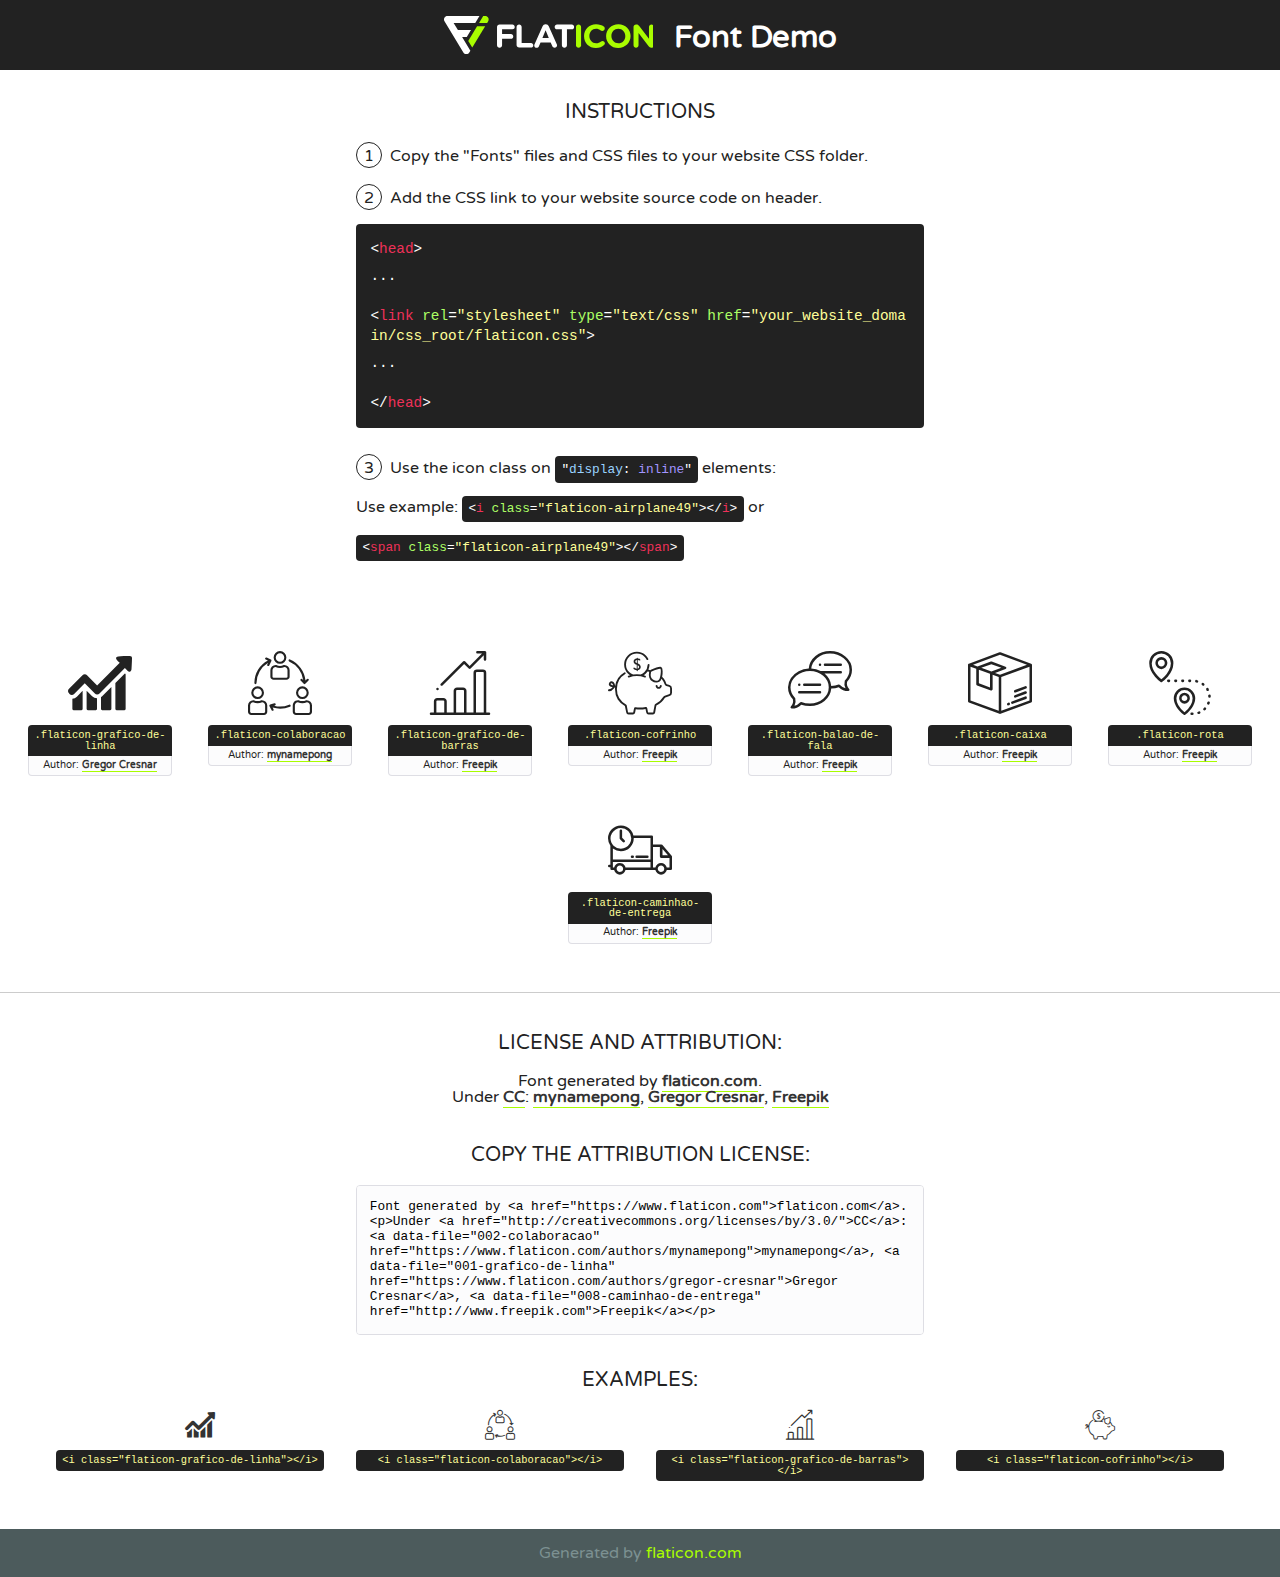
<file: fonts/font/flaticon.html>
<!DOCTYPE html>
<!--
  Flaticon icon font: Flaticon
  Creation date: 16/11/2019 12:11
-->
<html>
<!DOCTYPE html>
<html>

<head>
    <title>Flaticon WebFont</title>
    <link href="http://fonts.googleapis.com/css?family=Varela+Round" rel="stylesheet" type="text/css" />
    <link rel="stylesheet" type="text/css" href="flaticon.css">
    <meta charset="UTF-8">
    <style>
    html, body, div, span, applet, object, iframe,
    h1, h2, h3, h4, h5, h6, p, blockquote, pre,
    a, abbr, acronym, address, big, cite, code,
    del, dfn, em, img, ins, kbd, q, s, samp,
    small, strike, strong, sub, sup, tt, var,
    b, u, i, center,
    dl, dt, dd, ol, ul, li,
    fieldset, form, label, legend,
    table, caption, tbody, tfoot, thead, tr, th, td,
    article, aside, canvas, details, embed, 
    figure, figcaption, footer, header, hgroup, 
    menu, nav, output, ruby, section, summary,
    time, mark, audio, video {
        margin: 0;
        padding: 0;
        border: 0;
        font-size: 100%;
        font: inherit;
        vertical-align: baseline;
    }
    /* HTML5 display-role reset for older browsers */
    article, aside, details, figcaption, figure, 
    footer, header, hgroup, menu, nav, section {
        display: block;
    }
    body {
        line-height: 1;
    }
    ol, ul {
        list-style: none;
    }
    blockquote, q {
        quotes: none;
    }
    blockquote:before, blockquote:after,
    q:before, q:after {
        content: '';
        content: none;
    }
    table {
        border-collapse: collapse;
        border-spacing: 0;
    }
    body {
        font-family: 'Varela Round', Helvetica, Arial, sans-serif;
        font-size: 16px;
        color: #222;
    }
    a {
        color: #333;
        border-bottom: 1px solid #a9fd00;
        font-weight: bold;
        text-decoration: none;
    }
    * {
        -moz-box-sizing: border-box;
        -webkit-box-sizing: border-box;
        box-sizing: border-box;
        margin: 0;
        padding: 0;
    }
    [class^="flaticon-"]:before, [class*=" flaticon-"]:before, [class^="flaticon-"]:after, [class*=" flaticon-"]:after {
        font-family: Flaticon;
        font-size: 30px;
        font-style: normal;
        margin-left: 20px;
        color: #333;
    }
    .wrapper {
        max-width: 600px;
        margin: auto;
        padding: 0 1em;
    }
    .title {
        font-size: 1.25em;
        text-align: center;
        margin-bottom: 1em;
        text-transform: uppercase;
    }
    header {
        text-align: center;
        background-color: #222;
        color: #fff;
        padding: 1em;
    }
    header .logo {
        width: 210px;
        height: 38px;
        display: inline-block;
        vertical-align: middle;
        margin-right: 1em;
        border: none;
    }
    header strong {
        font-size: 1.95em;
        font-weight: bold;
        vertical-align: middle;
        margin-top: 5px;
        display: inline-block;
    }
    .demo {
        margin: 2em auto;
        line-height: 1.25em;
    }
    .demo ul li {
        margin-bottom: 1em;
    }
    .demo ul li .num {
        color: #222;
        border-radius: 20px;
        display: inline-block;
        width: 26px;
        padding: 3px;
        height: 26px;
        text-align: center;
        margin-right: 0.5em;
        border: 1px solid #222;
    }
    .demo ul li code {
        background-color: #222;
        border-radius: 4px;
        padding: 0.25em 0.5em;
        display: inline-block;
        color: #fff;
        font-family: Consolas,Monaco,Lucida Console,Liberation Mono,DejaVu Sans Mono,Bitstream Vera Sans Mono,Courier New, monospace;
        font-weight: lighter;
        margin-top: 1em;
        font-size: 0.8em;
        word-break: break-all;
    }
    .demo ul li code.big {
        padding: 1em;
        font-size: 0.9em;
    }
    .demo ul li code .red {
        color: #EF3159;
    }
    .demo ul li code .green {
        color: #ACFF65;
    }
    .demo ul li code .yellow {
        color: #FFFF99;
    }
    .demo ul li code .blue {
        color: #99D3FF;
    }
    .demo ul li code .purple {
        color: #A295FF;
    }
    .demo ul li code .dots {
        margin-top: 0.5em;
        display: block;
    }
    #glyphs {
        border-bottom: 1px solid #ccc;
        padding: 2em 0;
        text-align: center;
    }
    .glyph {
        display: inline-block;
        width: 9em;
        margin: 1em;
        text-align: center;
        vertical-align: top;
        background: #FFF;
    }
    .glyph .glyph-icon {
        padding: 10px;
        display: block;
        font-family:"Flaticon";
        font-size: 64px;
        line-height: 1;
    }
    .glyph .glyph-icon:before {
        font-size: 64px;
        color: #222;
        margin-left: 0;
    }
    .class-name {
        font-size: 0.65em;
        background-color: #222;
        color: #fff;
        border-radius: 4px 4px 0 0;
        padding: 0.5em;
        color: #FFFF99;
        font-family: Consolas,Monaco,Lucida Console,Liberation Mono,DejaVu Sans Mono,Bitstream Vera Sans Mono,Courier New, monospace;
    }
    .author-name {
        font-size: 0.6em;
        background-color: #fcfcfd;
        border: 1px solid #DEDEE4;
        border-top: 0;
        border-radius: 0 0 4px 4px;
        padding: 0.5em;
    }
    .class-name:last-child {
        font-size: 10px;
        color:#888;
    }
    .class-name:last-child a {
        font-size: 10px;
        color:#555;
    }
    .class-name:last-child a:hover {
        color:#a9fd00;
    }
    .glyph > input {
        display: block;
        width: 100px;
        margin: 5px auto;
        text-align: center;
        font-size: 12px;
        cursor: text;
    }
    .glyph > input.icon-input {
        font-family:"Flaticon";
        font-size: 16px;
        margin-bottom: 10px;
    }
    .attribution .title {
        margin-top: 2em;
    }
    .attribution textarea {
        background-color: #fcfcfd;
        padding: 1em;
        border: none;
        box-shadow: none;
        border: 1px solid #DEDEE4;
        border-radius: 4px;
        resize: none;
        width: 100%;
        height: 150px;
        font-size: 0.8em;
        font-family: Consolas,Monaco,Lucida Console,Liberation Mono,DejaVu Sans Mono,Bitstream Vera Sans Mono,Courier New, monospace;
        -webkit-appearance: none;
    }
    .iconsuse {
        margin: 2em auto;
        text-align: center;
        max-width: 1200px;
    }
    .iconsuse:after {
        content: '';
        display: table;
        clear: both;
    }
    .iconsuse .image {
        float: left;
        width: 25%;
        padding: 0 1em;
    }
    .iconsuse .image p {
        margin-bottom: 1em;
    }
    .iconsuse .image span {
        display: block;
        font-size: 0.65em;
        background-color: #222;
        color: #fff;
        border-radius: 4px;
        padding: 0.5em;
        color: #FFFF99;
        margin-top: 1em;
        font-family: Consolas,Monaco,Lucida Console,Liberation Mono,DejaVu Sans Mono,Bitstream Vera Sans Mono,Courier New, monospace;
    }
    #footer {
        text-align: center;
        background-color: #4C5B5C;
        color: #7c9192;
        padding: 1em;
    }
    #footer a {
        border: none;
        color: #a9fd00;
        font-weight: normal;
    }
    @media (max-width: 960px) {
        .iconsuse .image {
            width: 50%;
        }
    }
    @media (max-width: 560px) {
        .iconsuse .image {
            width: 100%;
        }
    }
    </style>
</head>

<body class="characters-off">

    <header>
        <a href="https://www.flaticon.com" target="_blank" class="logo">
            <svg version="1.1" xmlns="http://www.w3.org/2000/svg" xmlns:xlink="http://www.w3.org/1999/xlink" xmlns:a="http://ns.adobe.com/AdobeSVGViewerExtensions/3.0/" viewBox="0 0 560.875 102.036" enable-background="new 0 0 560.875 102.036" xml:space="preserve">
                <defs>
                </defs>
                <g>
                    <g class="letters">
                        <path fill="#ffffff" d="M141.596,29.675c0-3.777,2.985-6.767,6.764-6.767h34.438c3.426,0,6.15,2.728,6.15,6.15
                        c0,3.43-2.724,6.149-6.15,6.149h-27.674v13.091h23.719c3.429,0,6.151,2.724,6.151,6.15c0,3.43-2.723,6.149-6.151,6.149h-23.719
                        v17.574c0,3.773-2.986,6.761-6.764,6.761c-3.779,0-6.764-2.989-6.764-6.761V29.675z"></path>
                        <path fill="#ffffff" d="M193.844,29.149c0-3.781,2.985-6.767,6.764-6.767c3.776,0,6.763,2.985,6.763,6.767v42.957h25.039
                        c3.426,0,6.149,2.726,6.149,6.153c0,3.425-2.723,6.15-6.149,6.15h-31.802c-3.779,0-6.764-2.986-6.764-6.768V29.149z"></path>
                        <path fill="#ffffff" d="M241.891,75.71l21.438-48.407c1.492-3.341,4.215-5.357,7.906-5.357h0.792
                        c3.686,0,6.323,2.017,7.815,5.357l21.439,48.407c0.436,0.967,0.701,1.845,0.701,2.723c0,3.602-2.809,6.501-6.414,6.501
                        c-3.161,0-5.269-1.845-6.499-4.655l-4.132-9.661h-27.059l-4.301,10.102c-1.144,2.631-3.426,4.214-6.237,4.214
                        c-3.517,0-6.24-2.81-6.24-6.325C241.1,77.64,241.451,76.677,241.891,75.71z M279.932,58.666l-8.521-20.297l-8.526,20.297H279.932
                        z"></path>
                        <path fill="#ffffff" d="M314.864,35.387H301.86c-3.429,0-6.239-2.813-6.239-6.238c0-3.429,2.811-6.24,6.239-6.24h39.533
                        c3.426,0,6.237,2.811,6.237,6.24c0,3.425-2.811,6.238-6.237,6.238h-13.001v42.785c0,3.773-2.99,6.761-6.764,6.761
                        c-3.779,0-6.764-2.989-6.764-6.761V35.387z"></path>
                        <path fill="#A9FD00" d="M352.615,29.149c0-3.781,2.985-6.767,6.767-6.767c3.774,0,6.761,2.985,6.761,6.767v49.024
                        c0,3.773-2.987,6.761-6.761,6.761c-3.781,0-6.767-2.989-6.767-6.761V29.149z"></path>
                        <path fill="#A9FD00" d="M374.132,53.836v-0.179c0-17.481,13.178-31.801,32.065-31.801c9.22,0,15.459,2.458,20.557,6.238
                        c1.402,1.054,2.637,2.985,2.637,5.357c0,3.692-2.985,6.59-6.681,6.59c-1.845,0-3.071-0.702-4.044-1.319
                        c-3.776-2.813-7.729-4.393-12.562-4.393c-10.364,0-17.831,8.611-17.831,19.154v0.173c0,10.542,7.291,19.329,17.831,19.329
                        c5.715,0,9.492-1.756,13.359-4.834c1.049-0.874,2.458-1.491,4.039-1.491c3.429,0,6.325,2.813,6.325,6.236
                        c0,2.106-1.056,3.78-2.282,4.834c-5.539,4.834-12.036,7.733-21.878,7.733C387.572,85.464,374.132,71.493,374.132,53.836z"></path>
                        <path fill="#A9FD00" d="M433.009,53.836v-0.179c0-17.481,13.79-31.801,32.766-31.801c18.981,0,32.592,14.143,32.592,31.628v0.173
                        c0,17.483-13.785,31.807-32.769,31.807C446.625,85.464,433.009,71.32,433.009,53.836z M484.224,53.836v-0.179
                        c0-10.539-7.725-19.326-18.626-19.326c-10.893,0-18.449,8.611-18.449,19.154v0.173c0,10.542,7.73,19.329,18.626,19.329
                        C476.676,72.986,484.224,64.378,484.224,53.836z"></path>
                        <path fill="#A9FD00" d="M506.233,29.321c0-3.774,2.99-6.763,6.767-6.763h1.401c3.252,0,5.183,1.583,7.029,3.953l26.093,34.265
                        V29.059c0-3.692,2.99-6.677,6.681-6.677c3.683,0,6.671,2.985,6.671,6.677v48.934c0,3.78-2.987,6.765-6.764,6.765h-0.436
                        c-3.257,0-5.188-1.581-7.034-3.953l-27.056-35.492v32.944c0,3.687-2.985,6.676-6.678,6.676c-3.683,0-6.673-2.989-6.673-6.676
                        V29.321z"></path>
                    </g>
                    <g class="insignia">
                        <path fill="#ffffff" d="M48.372,56.137h12.517l11.156-18.537H37.186L25.688,18.539h57.825L94.668,0H9.271
                        C5.925,0,2.842,1.801,1.198,4.716c-1.644,2.907-1.593,6.482,0.134,9.343l50.38,83.501c1.678,2.781,4.689,4.476,7.938,4.476
                        c3.246,0,6.257-1.695,7.935-4.476l2.898-4.804L48.372,56.137z"></path>
                        <g class="i">
                            <path fill="#A9FD00" d="M93.575,18.539h0.031v0.004l21.652,0.004l2.705-4.488c1.727-2.861,1.778-6.436,0.133-9.343
                            C116.454,1.801,113.371,0,110.026,0h-5.294L93.575,18.539z"></path>
                            <polygon fill="#A9FD00" points="88.291,27.356 64.725,66.486 75.519,84.404 109.942,27.356"></polygon>
                        </g>
                    </g>
                </g>
            </svg>
        </a>
        <strong>Font Demo</strong>
    </header>


    <section class="demo wrapper">

        <p class="title">Instructions</p>

        <ul>
            <li>
                <span class="num">1</span>Copy the "Fonts" files and CSS files to your website CSS folder.
            </li>
            <li>
                <span class="num">2</span>Add the CSS link to your website source code on header.
                <code class="big">
                    &lt;<span class="red">head</span>&gt;
                    <br/><span class="dots">...</span>
                    <br/>&lt;<span class="red">link</span> <span class="green">rel</span>=<span class="yellow">"stylesheet"</span> <span class="green">type</span>=<span class="yellow">"text/css"</span> <span class="green">href</span>=<span class="yellow">"your_website_domain/css_root/flaticon.css"</span>&gt;
                    <br/><span class="dots">...</span>
                    <br/>&lt;/<span class="red">head</span>&gt;
                </code>
            </li>

            <li>
                <p>
                    <span class="num">3</span>Use the icon class on <code>"<span class="blue">display</span>:<span class="purple"> inline</span>"</code> elements:
                    <br />
                    Use example: <code>&lt;<span class="red">i</span> <span class="green">class</span>=<span class="yellow">&quot;flaticon-airplane49&quot;</span>&gt;&lt;/<span class="red">i</span>&gt;</code> or <code>&lt;<span class="red">span</span> <span class="green">class</span>=<span class="yellow">&quot;flaticon-airplane49&quot;</span>&gt;&lt;/<span class="red">span</span>&gt;</code>
            </li>
        </ul>

    </section>




   <section id="glyphs">          
    
      
        <div class="glyph"><div class="glyph-icon flaticon-grafico-de-linha"></div>
            <div class="class-name">.flaticon-grafico-de-linha</div>
            <div class="author-name">Author: <a data-file="001-grafico-de-linha" href="https://www.flaticon.com/authors/gregor-cresnar">Gregor Cresnar</a> </div> 
        </div>        
        
        <div class="glyph"><div class="glyph-icon flaticon-colaboracao"></div>
            <div class="class-name">.flaticon-colaboracao</div>
            <div class="author-name">Author: <a data-file="002-colaboracao" href="https://www.flaticon.com/authors/mynamepong">mynamepong</a> </div> 
        </div>        
        
        <div class="glyph"><div class="glyph-icon flaticon-grafico-de-barras"></div>
            <div class="class-name">.flaticon-grafico-de-barras</div>
            <div class="author-name">Author: <a data-file="003-grafico-de-barras" href="http://www.freepik.com">Freepik</a> </div> 
        </div>        
        
        <div class="glyph"><div class="glyph-icon flaticon-cofrinho"></div>
            <div class="class-name">.flaticon-cofrinho</div>
            <div class="author-name">Author: <a data-file="004-cofrinho" href="http://www.freepik.com">Freepik</a> </div> 
        </div>        
        
        <div class="glyph"><div class="glyph-icon flaticon-balao-de-fala"></div>
            <div class="class-name">.flaticon-balao-de-fala</div>
            <div class="author-name">Author: <a data-file="005-balao-de-fala" href="http://www.freepik.com">Freepik</a> </div> 
        </div>        
        
        <div class="glyph"><div class="glyph-icon flaticon-caixa"></div>
            <div class="class-name">.flaticon-caixa</div>
            <div class="author-name">Author: <a data-file="006-caixa" href="http://www.freepik.com">Freepik</a> </div> 
        </div>        
        
        <div class="glyph"><div class="glyph-icon flaticon-rota"></div>
            <div class="class-name">.flaticon-rota</div>
            <div class="author-name">Author: <a data-file="007-rota" href="http://www.freepik.com">Freepik</a> </div> 
        </div>        
        
        <div class="glyph"><div class="glyph-icon flaticon-caminhao-de-entrega"></div>
            <div class="class-name">.flaticon-caminhao-de-entrega</div>
            <div class="author-name">Author: <a data-file="008-caminhao-de-entrega" href="http://www.freepik.com">Freepik</a> </div> 
        </div>        
        

    </section>



    <section class="attribution wrapper"   style="text-align:center;">

      <div class="title">License and attribution:</div><div class="attrDiv">Font generated by <a href="https://www.flaticon.com">flaticon.com</a>. <div><p>Under <a href="http://creativecommons.org/licenses/by/3.0/">CC</a>: <a data-file="002-colaboracao" href="https://www.flaticon.com/authors/mynamepong">mynamepong</a>, <a data-file="001-grafico-de-linha" href="https://www.flaticon.com/authors/gregor-cresnar">Gregor Cresnar</a>, <a data-file="008-caminhao-de-entrega" href="http://www.freepik.com">Freepik</a></p>  </div>
      </div>
      <div class="title">Copy the Attribution License:</div>

    <textarea onclick="this.focus();this.select();">Font generated by &lt;a href=&quot;https://www.flaticon.com&quot;&gt;flaticon.com&lt;/a&gt;. <p>Under <a href="http://creativecommons.org/licenses/by/3.0/">CC</a>: <a data-file="002-colaboracao" href="https://www.flaticon.com/authors/mynamepong">mynamepong</a>, <a data-file="001-grafico-de-linha" href="https://www.flaticon.com/authors/gregor-cresnar">Gregor Cresnar</a>, <a data-file="008-caminhao-de-entrega" href="http://www.freepik.com">Freepik</a></p>  
     </textarea>

    </section>

    <section class="iconsuse">

          <div class="title">Examples:</div>            
             
            <div class="image">
                <p>
                    <i class="glyph-icon flaticon-grafico-de-linha"></i> 
                    <span>&lt;i class=&quot;flaticon-grafico-de-linha&quot;&gt;&lt;/i&gt;</span>
                </p>
            </div>
            
            <div class="image">
                <p>
                    <i class="glyph-icon flaticon-colaboracao"></i> 
                    <span>&lt;i class=&quot;flaticon-colaboracao&quot;&gt;&lt;/i&gt;</span>
                </p>
            </div>
            
            <div class="image">
                <p>
                    <i class="glyph-icon flaticon-grafico-de-barras"></i> 
                    <span>&lt;i class=&quot;flaticon-grafico-de-barras&quot;&gt;&lt;/i&gt;</span>
                </p>
            </div>
            
            <div class="image">
                <p>
                    <i class="glyph-icon flaticon-cofrinho"></i> 
                    <span>&lt;i class=&quot;flaticon-cofrinho&quot;&gt;&lt;/i&gt;</span>
                </p>
            </div>
                       
        </div>
                            
    </section>

<div id="footer">
    <div>Generated by <a href="https://www.flaticon.com">flaticon.com</a>
    </div>
</div>



</body>
</html>
</file>
<file: style.css>
/*------------------------------------------------------------------
    Version: 1.0
-------------------------------------------------------------------*/


/*------------------------------------------------------------------
    [Table of contents]

    1. IMPORT FONTS
    2. IMPORT FILES
    3. SKELETON
    4. WP CORE
    5. HEADER
    6. SECTIONS
    7. SECTIONS
    8. PORTFOLIO
    9. TESTIMONIALS
    10. PRICING TABLES
    11. ICON BOXES
    12. MESSAGE BOXES
    13. FEATURES
    14. CONTACT
    15. FOOTER
    16. MISC
    17. BUTTONS
-------------------------------------------------------------------*/


/*------------------------------------------------------------------
    IMPORT FONTS
-------------------------------------------------------------------*/

@import url('https://fonts.googleapis.com/css?family=Barlow:100,200,300,400,500,600,700');

/*------------------------------------------------------------------
    IMPORT FILES
-------------------------------------------------------------------*/

@import url(css/animate.css);
@import url(css/flaticon.css);
@import url(css/bootstrap-select.min.css);
@import url(css/prettyPhoto.css);
@import url(css/owl.carousel.css);
@import url(css/font-awesome.min.css);


/*------------------------------------------------------------------
    SKELETON
-------------------------------------------------------------------*/

body {
    color: #999;
    font-size: 15px;
    font-family: 'Barlow', sans-serif;
    line-height: 1.80857;
}

body.demos .section {
    background: url(images/bg.png) repeat top center #f2f3f5;
}

body.demos .section-title img {
    max-width: 280px;
    display: block;
    margin: 10px auto;
}

body.demos .service-widget h3 {
    border-bottom: 1px solid #ededed;
    font-size: 18px;
    padding: 20px 0;
    background-color: #ffffff;
}

body.demos .service-widget {
    margin: 0 0 30px;
    padding: 30px;
    background-color: #fff
}

body.demos .container-fluid {
    max-width: 1080px
}

a {
    color: #1f1f1f;
    text-decoration: none !important;
    outline: none !important;
    -webkit-transition: all .3s ease-in-out;
    -moz-transition: all .3s ease-in-out;
    -ms-transition: all .3s ease-in-out;
    -o-transition: all .3s ease-in-out;
    transition: all .3s ease-in-out;
}

h1,
h2,
h3,
h4,
h5,
h6 {
    letter-spacing: 0;
    font-weight: normal;
    position: relative;
    padding: 0 0 10px 0;
    font-weight: normal;
    line-height: 120% !important;
    color: #1f1f1f;
    margin: 0
}

h1 {
    font-size: 24px
}

h2 {
    font-size: 22px
}

h3 {
    font-size: 18px
}

h4 {
    font-size: 16px
}

h5 {
    font-size: 14px
}

h6 {
    font-size: 13px
}

h1 a,
h2 a,
h3 a,
h4 a,
h5 a,
h6 a {
    color: #212121;
    text-decoration: none!important;
    opacity: 1
}

h1 a:hover,
h2 a:hover,
h3 a:hover,
h4 a:hover,
h5 a:hover,
h6 a:hover {
    opacity: .8
}

a {
    color: #1f1f1f;
    text-decoration: none;
    outline: none;
}

a,
.btn {
    text-decoration: none !important;
    outline: none !important;
    -webkit-transition: all .3s ease-in-out;
    -moz-transition: all .3s ease-in-out;
    -ms-transition: all .3s ease-in-out;
    -o-transition: all .3s ease-in-out;
    transition: all .3s ease-in-out;
}

.btn-custom {
    margin-top: 20px;
    background-color: transparent !important;
    border: 2px solid #ddd;
    padding: 12px 40px;
    font-size: 16px;
}

.lead {
    font-size: 18px;
    line-height: 30px;
    color: #767676;
    margin: 0;
    padding: 0;
}

blockquote {
    margin: 20px 0 20px;
    padding: 30px;
}

ul, li, ol{
	list-style: none;
	margin: 0px;
	padding: 0px;
}


.form-control::-moz-placeholder {
    color: #fff;
    opacity: 1;
}

/*------------------------------------------------------------------
    WP CORE
-------------------------------------------------------------------*/

.first {
    clear: both
}

.last {
    margin-right: 0
}

.alignnone {
    margin: 5px 20px 20px 0;
}

.aligncenter,
div.aligncenter {
    display: block;
    margin: 5px auto 5px auto;
}

.alignright {
    float: right;
    margin: 10px 0 20px 20px;
}

.alignleft {
    float: left;
    margin: 10px 20px 20px 0;
}

a img.alignright {
    float: right;
    margin: 10px 0 20px 20px;
}

a img.alignnone {
    margin: 10px 20px 20px 0;
}

a img.alignleft {
    float: left;
    margin: 10px 20px 20px 0;
}

a img.aligncenter {
    display: block;
    margin-left: auto;
    margin-right: auto
}

.wp-caption {
    background: #fff;
    border: 1px solid #f0f0f0;
    max-width: 96%;
    /* Image does not overflow the content area */
    padding: 5px 3px 10px;
    text-align: center;
}

.wp-caption.alignnone {
    margin: 5px 20px 20px 0;
}

.wp-caption.alignleft {
    margin: 5px 20px 20px 0;
}

.wp-caption.alignright {
    margin: 5px 0 20px 20px;
}

.wp-caption img {
    border: 0 none;
    height: auto;
    margin: 0;
    max-width: 98.5%;
    padding: 0;
    width: auto;
}

.wp-caption p.wp-caption-text {
    font-size: 11px;
    line-height: 17px;
    margin: 0;
    padding: 0 4px 5px;
}


/* Text meant only for screen readers. */

.screen-reader-text {
    clip: rect(1px, 1px, 1px, 1px);
    position: absolute !important;
    height: 1px;
    width: 1px;
    overflow: hidden;
}

.screen-reader-text:focus {
    background-color: #f1f1f1;
    border-radius: 3px;
    box-shadow: 0 0 2px 2px rgba(0, 0, 0, 0.6);
    clip: auto !important;
    color: #21759b;
    display: block;
    font-size: 14px;
    font-size: 0.875rem;
    font-weight: bold;
    height: auto;
    left: 5px;
    line-height: normal;
    padding: 15px 23px 14px;
    text-decoration: none;
    top: 5px;
    width: auto;
    z-index: 100000;
    /* Above WP toolbar. */
}


/*------------------------------------------------------------------
    HEADER
-------------------------------------------------------------------*/

.top-bar{
	background: #121212;	
	padding: 4px 0px;
}

.header-nav .navbar-toggler span {
  background: #ffffff;
}

.header-nav .navbar-brand {
	color: #111111;
	font-weight: 800;
	position: relative;
	font-size: 23px;
}
.header-nav .navbar-brand span {
	 width: 6px;
    height: 6px;
    border-radius: 50%;
    position: absolute;
    bottom: 12px;
    right: -9px;
    float: left;
}

.right-btn a{
	display: inline-block;
	padding: 5px 20px;
	font-size: 18px;
	border: 1px solid #ffffff;
	color: #ffffff;
	background-color: #282d64;
	line-height: 25px;
	float: right;
	font-weight: 500;
}

.right-btn a:hover{
	background-color: #282d64;
	color: #ffffff;
	border: 1px solid #282d64;
}

/*Navbar Toogle*/
.navbar-toggler {
	background: #282d64;
	border: none;
	padding: 10px 6px;
	outline: none !important;
}
.navbar-toggler span {
	display: block;
	width: 22px;
	height: 2px;
	border-radius: 1px;
	background: #fff;
}
.navbar-toggler span + span {
	margin-top: 4px;
	width: 18px;
	margin-left: 4px;
}
.navbar-toggler span + span + span {
	width: 10px;
	margin-left: 11px;
}
/**/


.navbar-expand-lg .navbar-nav .nav-link{
	padding: 8px 15px;
	font-size: 16px;
}

.navbar-expand-lg .navbar-nav .nav-link:hover{
	background: #282d64;
	color: #ffffff;
	border-radius: 5px;
}

.navbar-expand-lg .navbar-nav .nav-link.active{
	background: #282d64;
	color: #ffffff;
	font-weight: 600;
	border-radius: 5px;
}



.megamenu .nav,
.megamenu .collapse,
.megamenu .dropup,
.megamenu .dropdown {
    position: static;
}

.megamenu .container-fluid {
    position: relative;
}

.megamenu .dropdown-menu {
    left: auto;
}

.megamenu .megamenu-content {
    padding: 20px 30px;
}

.megamenu .dropdown.megamenu-fw .dropdown-menu {
    left: 0;
    right: 0;
}

.megamenu .list-unstyled {
    min-width: 200px;
}

.header_style_01 {
    background-color: rgba(255, 255, 255);
    display: block;
    left: 0;
    padding: 10px 0px !important;
    position: absolute;
    right: 0;
    top: 0;
    width: 100%;
    z-index: 111;
}

.header_style_01 .navbar-default {
    background-color: transparent;
    border: 0;
}

.header_style_01 .navbar,
.header_style_01 .navbar-nav,
.header_style_01 .navbar-default,
.header_style_01 .nav {
    margin-bottom: 0 !important;
}

.header_style_01 .navbar-brand {
    padding: 2px 15px 0 15px;
	height: auto;
}

.header_style_01 .navbar-default .navbar-nav > li > a {
    border-radius: 0;
    color: #222222;
    font-size: 18px;
    font-style: normal;
    font-weight: 500;
    text-transform: capitalize;
    background-color: transparent;
}

.header_style_01 .navbar-default .navbar-nav > li a {
    background-color: transparent !important;
}

.header_style_01 .navbar-default .navbar-nav > li:hover a,
.header_style_01 .navbar-default .navbar-nav > li:focus a {
    color: #fbd411;
}

.header_style_01 .navbar-right > li {
    margin-top: 2px;
    -webkit-transition: all .3s ease-in-out;
    -moz-transition: all .3s ease-in-out;
    -ms-transition: all .3s ease-in-out;
    -o-transition: all .3s ease-in-out;
    transition: all .3s ease-in-out;
}

.header_style_01 .navbar-right > li > a {
    padding-bottom: 10px;
    padding-top: 10px;
}

li.social-links {
    margin: 0 8px;
	display: inline-block;
	font-size: 20px;
}

li.social-links a {
    padding: 0px 0 !important;
	color: #ffffff;
	display: inline-block;
}

li.social-links a:hover {
	color: #fbd411;
}

.header_style_01.fixed-menu{
	position: fixed;
	visibility: hidden;
	left: 0px;
	top: 0px;
	width: 100%;
	padding: 0px 0px;
	background: #ffffff;
	z-index: 0;
	transition: all 500ms ease;
	-moz-transition: all 500ms ease;
	-webkit-transition: all 500ms ease;
	-ms-transition: all 500ms ease;
	-o-transition: all 500ms ease;
	z-index: 999;
	opacity: 1;
	visibility: visible;
	-ms-animation-name: fadeInDown;
	-moz-animation-name: fadeInDown;
	-op-animation-name: fadeInDown;
	-webkit-animation-name: fadeInDown;
	animation-name: fadeInDown;
	-ms-animation-duration: 500ms;
	-moz-animation-duration: 500ms;
	-op-animation-duration: 500ms;
	-webkit-animation-duration: 500ms;
	animation-duration: 500ms;
	-ms-animation-timing-function: linear;
	-moz-animation-timing-function: linear;
	-op-animation-timing-function: linear;
	-webkit-animation-timing-function: linear;
	animation-timing-function: linear;
	-ms-animation-iteration-count: 1;
	-moz-animation-iteration-count: 1;
	-op-animation-iteration-count: 1;
	-webkit-animation-iteration-count: 1;
	animation-iteration-count: 1;
}

.header_style_01.fixed-menu{
	padding: 15px 0px;
	box-shadow: 0 0 8px 0 rgba(0,0,0,.12);
}

.navbar-nav li {
    position: relative;
}

.navbar-nav span {
    font-size: 24px;
    position: absolute;
    right: 2px;
    top: 13px;
}

body.app_version .header_style_01.fixed-menu{
	top: 0px;
}


/*------------------------------------------------------------------
    SECTIONS
-------------------------------------------------------------------*/

.parallax {
    background-attachment: fixed;
    background-size: cover;
    height: 100%;
    padding: 120px 0;
    position: relative;
    width: 100%;
}

.parallax.parallax-off {
    background-attachment: scroll !important;
    display: block;
    height: 100%;
    min-height: 100%;
    overflow: hidden;
    position: relative;
    background-position: center center;
    vertical-align: sub;
    width: 100%;
    z-index: 2;
}

.no-scroll-xy {
    overflow: hidden !important;
    -webkit-transition: all .4s ease-in-out;
    -moz-transition: all .4s ease-in-out;
    -ms-transition: all .4s ease-in-out;
    -o-transition: all .4s ease-in-out;
    transition: all .4s ease-in-out;
}

.section {
    display: block;
    position: relative;
    overflow: hidden;
    /*padding: 120px 0;*/
    padding: 20px 0;
}

.noover {
    overflow: visible;
}

.noover .btn-dark {
    border: 0 !important;
}

.nopad {
    padding: 0;
}

.nopadtop {
    padding-top: 0;
}

.section.wb {
    background-color: #ffffff;
}

.section.lb {
    background-color: #f2f3f5;
}

.section.db {
    background-color: #1f1f1f;
}

.section.color1 {
    background-color: #448AFF;
}

.first-section {
    display: block;
    position: relative;
    overflow: hidden;
    padding: 16em 0 13em;
}

.first-section h2 {
    color: #ffffff;
    font-size: 68px;
    font-weight: 600;
    text-transform: capitalize;
    display: block;
    margin: 0;
    padding: 0 0 30px;
    position: relative;
}

.first-section .lead {
    font-size: 21px;
    font-weight: 300;
    padding: 0 0 40px;
    margin: 0;
    line-height: inherit;
    color: #ffffff;
}

.macbookright {
    width: 980px;
    position: absolute;
    right: -15%;
    bottom: -6%;
}

.section-title {
    display: block;
    position: relative;
    margin-bottom: 60px;
}

.section-title p {
    color: #999;
    font-weight: 400;
    font-size: 18px;
    line-height: 33px;
    margin: 0;
}

.section-title h3 {
    font-size: 42px;
    font-weight: 600;
    line-height: 62px;
    margin: 0 0 25px;
    padding: 0;
    text-transform: none;
}

.section.colorsection p,
.section.colorsection h3,
.section.db h3 {
    color: #ffffff;
}


/*------------------------------------------------------------------
    PORTFOLIO
-------------------------------------------------------------------*/

.item-h2,
.item-h1 {
    height: 100% !important;
    height: auto !important;
}

.isotope-item {
    z-index: 2;
    padding: 0;
}

.isotope-hidden.isotope-item {
    pointer-events: none;
    z-index: 1;
}

.isotope,
.isotope .isotope-item {
    /* change duration value to whatever you like */
    -webkit-transition-duration: 0.8s;
    -moz-transition-duration: 0.8s;
    transition-duration: 0.8s;
}

.isotope {
    -webkit-transition-property: height, width;
    -moz-transition-property: height, width;
    transition-property: height, width;
}

.isotope .isotope-item {
    -webkit-transition-property: -webkit-transform, opacity;
    -moz-transition-property: -moz-transform, opacity;
    transition-property: transform, opacity;
}

.portfolio-filter ul {
    padding: 0;
    z-index: 2;
    display: block;
    position: relative;
    margin: 0;
}

.portfolio-filter ul li {
    border-radius: 0;
    display: inline-block;
    margin: 0 5px 0 0;
    text-decoration: none;
    text-transform: uppercase;
    vertical-align: middle;
}

.portfolio-filter ul li:last-child:after {
    content: "";
}

.portfolio-filter ul li .btn-dark {
    box-shadow: none;
    background-color: transparent;
    border: 1px solid #e6e7e6 !important;
    color: #1f1f1f;
    font-weight: 400;
    font-size: 13px;
    padding: 10px 30px;
}

.da-thumbs {
    list-style: none;
    position: relative;
    padding: 0;
}

.da-thumbs .pitem {
    margin: 0;
    padding: 15px;
    position: relative;
}

.da-thumbs .pitem a,
.da-thumbs .pitem a img {
    display: block;
    position: relative;
}

.da-thumbs .pitem a {
    overflow: hidden;
}

.da-thumbs .pitem a div {
    position: absolute;
    background-color: rgba(0, 0, 0, 0.8);
    width: 100%;
    height: 100%;
}

.da-thumbs .pitem a div h3 {
    display: block;
    color: #ffffff;
    font-size: 20px;
    padding: 30px 15px;
    text-transform: capitalize;
    font-weight: normal;
}

.da-thumbs .pitem a div h3 small {
    display: block;
    color: #ffffff;
    margin-top: 5px;
    font-size: 13px;
    font-weight: 300;
}

.da-thumbs .pitem a div i {
    background-color: #1f1f1f;
    position: absolute;
    color: #ffffff !important;
    bottom: 0;
    font-size: 15px;
    z-index: 12;
    right: 0;
    width: 40px;
    height: 40px;
    line-height: 40px;
    text-align: center;
}


/*------------------------------------------------------------------
    TESTIMONIALS
-------------------------------------------------------------------*/

.logos img {
    margin: auto;
    display: block;
    text-align: center;
    width: 100%;
    opacity: 0.3;
}

.logos img:hover {
    opacity: 0.5;
}

.desc h3 i {
    color: #2f2f2f;
    font-size: 37px;
    vertical-align: middle;
    margin-right: 12px;
}

.desc {
    padding: 30px;
    position: relative;
    background: #000;
    border: 1px solid #111111;
}

.testi-meta {
    display: block;
    padding: 12px 20px 20px 20px;
}

.testimonial h4 {
    font-size: 18px;
    color: #121212;
    padding: 13px 0 0;
}

.testimonial img {
    max-width: 55px;
}

.testimonial small {
    margin-top: 7px;
    font-size: 16px;
    display: block;
}

.testimonial {
    background-color: transparent;
}

.testimonial h3 {
    padding: 0 0 10px;
    font-size: 22px;
    font-weight: 500;
}

.testimonial small,
.testimonial .lead {
    background-color: transparent;
    color: #aaa;
    display: block;
    font-size: 16px;
    font-style: italic;
    line-height: 30px;
    margin: 0;
    padding: 0;
    position: relative;
}

.testimonial p:after {
    display: none;
}


.testimonial:hover .testi-meta{
	background: #fbd411;
}

.testimonial:hover h4{
	color: #ffffff;
}
.testimonial:hover small{
	color: #ffffff;
}


/*------------------------------------------------------------------
    PRICING TABLES
-------------------------------------------------------------------*/

.pricing-table {
    margin: 50px 0 0 0;
    background: #fff;
    box-shadow: 0 5px 14px rgba(0, 0, 0, 0.1);
}

.pricing-table i {
    width: 30px;
    color: #c2c2c2;
    display: inline-block;
    margin-right: 10px;
    padding-right: 5px;
    border-right: 1px solid #ececec;
}

.pricing-table .btn-dark {
    padding: 10px 24px;
    font-size: 15px;
}

.pricing-table strong {
    font-weight: 600;
    margin-right: 6px;
    color: #1f1f1f;
}

.pricing-table-header {
    padding: 30px 0 25px 0;
    background: #ffffff;
}

.pricing-table-header h2 {
    font-size: 31px;
    margin: 0;
    padding: 0;
    font-weight: 300;
}

.pricing-table-header h3 {
    font-size: 15px;
    font-weight: 600;
    color: #aaaaaa;
    margin-top: 10px;
    text-transform: uppercase;
}

.pricing-table-space {
    height: 10px;
}

.pricing-table-text {
    margin: 15px 30px 0 30px;
    padding: 0 10px 15px 10px;
    border-bottom: 1px solid #ececec;
    font-weight: 300;
    line-height: 30px;
    color: #c2c2c2;
    font-size: 16px;
}

.pricing-table-text p {
    font-weight: 400;
}

.pricing-table-features {
    margin: 15px 30px 0 30px;
    padding: 0 10px 15px 30px;
    border-bottom: 1px solid #ececec;
    text-align: left;
    line-height: 30px;
    font-size: 16px;
    color: #c2c2c2;
}

.pricing-table-highlighted h3,
.pricing-table-highlighted h2 {
    color: #ffffff !important;
}

.pricing-table-sign-up {
    margin-top: 25px;
    padding-bottom: 30px;
}


/* Highlighted table */

.pricing-table-highlighted {
    margin-top: 0;
}

.m130 {
    margin-top: 130px;
}

.nav-pills {
    border: 1px solid #e1e1e1;
}

.nav-pills > li {
    width: 50%;
    padding: 10px;
    float: left;
    margin: 0 !important;
}

.nav-pills > li > a {
    margin: 0!important;
    text-align: center;
    background-color: #f4f4f4;
}


/*------------------------------------------------------------------
    ICON BOXES
-------------------------------------------------------------------*/

.icon-wrapper {
    position: relative;
    cursor: pointer;
    display: block;
    z-index: 1;
}

.icon-wrapper i {
    width: 75px;
    height: 75px;
    text-align: center;
    line-height: 75px;
    font-size: 28px;
    background-color: #f2f3f5;
    color: #1f1f1f;
    margin-top: 0;
}

.small-icons.icon-wrapper:hover i,
.small-icons.icon-wrapper:hover i:hover,
.small-icons.icon-wrapper i {
    width: auto !important;
    height: auto !important;
    line-height: 1 !important;
    padding: 0 !important;
    color: #e3e3e3 !important;
    background-color: transparent !important;
    background: none !important;
    margin-right: 10px !important;
    vertical-align: middle;
    font-size: 24px !important;
}

.small-icons.icon-wrapper h3 {
    font-size: 18px;
    padding-bottom: 5px;
}

.small-icons.icon-wrapper p {
    padding: 0;
    margin: 0;
}

.icon-wrapper h3 {
    font-size: 21px;
    padding: 0 0 15px;
    margin: 0;
}

.icon-wrapper p {
    margin-bottom: 0;
    padding-left: 95px;
}

.icon-wrapper p small {
    display: block;
    color: #999;
    margin-top: 10px;
    text-transform: none;
    font-weight: 600;
    font-size: 16px;
}

.icon-wrapper p small:after {
    content: "\f105";
    font-family: FontAwesome;
    margin-left: 5px;
    font-size: 11px;
}

.effect-1 {
    display: inline-block;
    cursor: pointer;
    text-align: center;
    position: relative;
    text-decoration: none;
    z-index: 1;
}

.effect-1:after {
    pointer-events: none;
    position: absolute;
    width: 100%;
    height: 100%;
    border-radius: 50%;
    content: '';
    -webkit-box-sizing: content-box;
    -moz-box-sizing: content-box;
    box-sizing: content-box;
}

.effect-1 {
    -webkit-transition: background 0.2s, color 0.2s;
    -moz-transition: background 0.2s, color 0.2s;
    transition: background 0.2s, color 0.2s;
}

.effect-1:after {
    top: -7px;
    left: -7px;
    padding: 7px;
    box-shadow: 0 0 0 2px #2750ff;
    -webkit-transition: -webkit-transform 0.2s, opacity 0.2s;
    -webkit-transform: scale(.8);
    -moz-transition: -moz-transform 0.2s, opacity 0.2s;
    -moz-transform: scale(.8);
    -ms-transform: scale(.8);
    transition: transform 0.2s, opacity 0.2s;
    transform: scale(.8);
    opacity: 0;
}

.effect-1:hover:after {
    -webkit-transform: scale(1);
    -moz-transform: scale(1);
    -ms-transform: scale(1);
    transform: scale(1);
    opacity: 1;
}

.effect-1:after {
    -webkit-transform: scale(1.2);
    -moz-transform: scale(1.2);
    -ms-transform: scale(1.2);
    transform: scale(1.2);
}

.effect-1:hover:after {
    -webkit-transform: scale(1);
    -moz-transform: scale(1);
    -ms-transform: scale(1);
    transform: scale(1);
    opacity: 1;
}


/*------------------------------------------------------------------
    MESSAGE BOXES
-------------------------------------------------------------------*/

.service-widget h3 {
    font-size: 21px;
    color: #ffffff;
    padding: 20px 0 12px;
    margin: 0;
}

.service-widget h3 a,
.section.wb .service-widget h3,
.section.lb .service-widget h3 {
    color: #1f1f1f;
}

.service-widget p {
    margin-bottom: 0;
    padding-bottom: 0;
}

.message-box h4 {
    text-transform: uppercase;
    padding: 0;
    margin: 0 0 5px;
    font-weight: 600;
    letter-spacing: 0.5px;
    font-size: 15px;
    color: #999;
}

.message-box h2 {
    font-size: 38px;
    font-weight: 300;
    padding: 0 0 10px;
    margin: 0;
    line-height: 62px;
    margin-top: 0;
    text-transform: none;
}

.message-box p {
    margin-bottom: 20px;
}

.message-box .lead {
    padding-top: 10px;
    font-size: 19px;
    font-style: italic;
    color: #999;
    padding-bottom: 0;
}

.post-media {
    position: relative;
}

.post-media img {
    width: 100%;
}

.playbutton {
    position: absolute;
    color: #ffffff !important;
    top: 40%;
    font-size: 60px;
    z-index: 12;
    left: 0;
    right: 0;
    text-align: center;
    margin: -20px auto;
}

.hoverbutton {
    background-color: #fbd411;
    position: absolute;
    color: #ffffff !important;
    top: 48%;
    font-size: 21px;
    z-index: 12;
    left: 0;
    opacity: 0;
    right: 0;
    width: 50px;
    height: 50px;
    line-height: 50px;
    text-align: center;
    margin: -20px auto;
}

.service-widget:hover .hoverbutton {
    opacity: 1;
}

hr.hr1 {
    position: relative;
    margin: 60px 0;
    border: 1px dashed #f2f3f5;
}

hr.hr2 {
    position: relative;
    margin: 17px 0;
    border: 1px dashed #f2f3f5;
}

hr.hr3 {
    position: relative;
    margin: 25px 0 30px 0;
    border: 1px dashed #f2f3f5;
}

hr.invis {
    border-color: transparent;
}

hr.invis1 {
    margin: 10px 0;
    border-color: transparent;
}

.section.parallax hr.hr1 {
    border-color: rgba(255, 255, 255, 0.1);
}

.sep1 {
    display: block;
    position: absolute;
    content: '';
    width: 40px;
    height: 40px;
    bottom: -20px;
    left: 50%;
    margin-left: -14px;
    background-color: #1f1f1f;
    -ms-transform: rotate(45deg);
    -webkit-transform: rotate(45deg);
    transform: rotate(45deg);
    z-index: 1;
}

.sep2 {
    display: block;
    position: absolute;
    content: '';
    width: 40px;
    height: 40px;
    top: -20px;
    left: 50%;
    margin-left: -14px;
    background-color: #1f1f1f;
    -ms-transform: rotate(45deg);
    -webkit-transform: rotate(45deg);
    transform: rotate(45deg);
    z-index: 1;
}


/* Divider Styles */

.divider-wrapper {
    width: 100%;
    box-shadow: 0 5px 14px rgba(0, 0, 0, 0.1);
    height: 540px;
    margin: 0 auto;
    position: relative;
}

.divider-wrapper:hover {
    cursor: none;
}

.divider-bar {
    position: absolute;
    width: 10px;
    left: 50%;
    top: -10px;
    bottom: -15px;
}

.code-wrapper {
    border: 1px solid #ffffff;
    display: block;
    overflow: hidden;
    width: 100%;
    height: 100%;
    position: relative;
    background: url("uploads/code.jpg") no-repeat;
}

.design-wrapper {
    overflow: hidden;
    position: absolute;
    top: 0;
    left: 0;
    right: 0;
    bottom: 0;
    -webkit-transform: translateX(50%);
    transform: translateX(50%);
}

.design-image {
    display: block;
    width: 100%;
    height: 100%;
    position: relative;
    -webkit-transform: translateX(-50%);
    transform: translateX(-50%);
    background: url("uploads/design.jpg") no-repeat;
}


/*------------------------------------------------------------------
    FEATURES
-------------------------------------------------------------------*/

.customwidget h1 {
    font-size: 44px;
    color: #ffffff;
    padding: 15px 0 25px;
    margin: 0;
    line-height: 1 !important;
    font-weight: 500;
}

.customwidget ul {
    padding: 0;
    display: block;
    margin-bottom: 30px;
}

.customwidget li i {
    margin-right: 5px;
}

body.app_version .customwidget li i{
	color: #ffffff;
}

.customwidget li {
    color: #ffffff;
    margin-right: 10px;
}

.image-center img {
    position: relative;
    margin: 0 0 80px;
    z-index: 10;
    padding-right: 30px;
    text-align: center;
}

.customwidget p {
    font-style: normal;
    font-size: 18px;
    padding: 0 0 10px;
}

.img-center img {
    width: 100%;
    box-shadow: 0 5px 14px rgba(0, 0, 0, 0.1);
}

.img-center {
    margin: auto;
}

#features li p {
    margin-bottom: 0;
    padding-bottom: 0;
}

#features li {
    display: table;
    width: 100%;
    margin: 35px 0;
    cursor: pointer;
}

.features-left,
.features-right {
    padding: 0 10px;
}

.features-right li:last-child,
.features-left li:last-child {
    margin-bottom: 0px;
    padding-bottom: 0 !important;
}

.features-right li i,
.features-left li i {
    width: 68px;
    height: 68px;
    line-height: 68px;
    display: table;
    border-radius: 6px;
    font-size: 26px;
	color: #ffffff;
    background-color: #282d64;
    margin: 0 auto 22px;
    position: relative;
    text-align: center;
    z-index: 55;
    transition: .4s;
    padding: 0;
}

#features i img {
    display: table;
    margin: 0 auto;
}

.features-left li i:before,
.features-right li i:before {
    text-align: center;
}

.features-right li i .ico-current,
.features-left li i .ico-current {
    opacity: 1;
    transition: .4s;
    visibility: visible;
}

.features-right li i .ico-hover,
.features-left li i .ico-hover {
    opacity: 0;
    transition: .4s;
    visibility: hidden;
    top: 19px;
}

.features-right li:hover .ico-current,
.features-left li:hover .ico-current {
    opacity: 0;
    transition: .4s;
    visibility: hidden;
}

.features-right li:hover .ico-hover,
.features-left li:hover .ico-hover {
    opacity: 1;
    transition: .4s;
    visibility: visible;
}

.features-right i {
    float: left;
}

.fr-inner {
    margin-left: 90px;
}

.features-left i {
    float: right;
}

.fl-inner {
    text-align: right;
    margin-right: 90px;
}

#features h4 {
    text-transform: capitalize;
    margin: 0;
    font-size: 19px;
	padding-bottom: 15px;
}


/*------------------------------------------------------------------
    CONTACT
-------------------------------------------------------------------*/


 .show > .btn-light.dropdown-toggle{
	 background-color: transparent;
 }
 .bootstrap-select .dropdown-toggle .filter-option{
	 line-height: 30px;
 }

.bs-searchbox,
.bs-actionsbox,
.bs-donebutton {
    padding: 4px 8px;
}

.bs-actionsbox {
    float: left;
    width: 100%;
    -webkit-box-sizing: border-box;
    -moz-box-sizing: border-box;
    box-sizing: border-box;
}

.bs-actionsbox .btn-group button {
    width: 50%;
}

.bs-donebutton {
    float: left;
    width: 100%;
    -webkit-box-sizing: border-box;
    -moz-box-sizing: border-box;
    box-sizing: border-box;
}

.bs-donebutton .btn-group button {
    width: 100%;
}

.bs-searchbox + .bs-actionsbox {
    padding: 0 8px 4px;
}

.bs-searchbox .form-control {
    margin-bottom: 0;
    width: 100%;
}

select.bs-select-hidden,
select.selectpicker {
    display: none !important;
}

select.mobile-device {
    position: absolute !important;
    top: 0;
    left: 0;
    display: block !important;
    width: 100%;
    height: 100% !important;
    opacity: 0;
}


/*# sourceMappingURL=bootstrap-select.css.map */

.bootstrap-select > .btn {
    background: rgba(0, 0, 0, 0) none repeat scroll 0 0;
    font-size: 15px;
    height: 33px;
    box-shadow: none !important;
    border: 0 !important;
    padding: 0;
    width: 100%;
    color: #bcbcbc !important;
}

.contact_form {    
    padding: 40px 15px;
}

.contact_form .form-control {
    background-color: transparent;
    margin-bottom: 30px;
    box-sizing: border-box;
    color: #ffffff;
    font-size: 16px;
    outline: 0 none;
    padding: 5px 20px 20px 14px;
    height: 55px;
    resize: none;
    box-shadow: none !important;
    width: 100%;
	border: none;
	border-radius: 0px;
	border-bottom: 1px solid #ffffff;
}

.contact_form textarea {
    color: #ffffff;
    height: 160px !important;
}

.contact_form .form-control::-webkit-input-placeholder {
    color: #ffffff;
}

.contact_form .form-control::-moz-placeholder {
    opacity: 1;
    color: #ffffff;
}

.contact_form .form-control::-ms-input-placeholder {
    color: #ffffff;
}

#contact {
    background: url(images/bg.png) no-repeat center center #fff;
}

body.app_version .bootstrap-select .btn-light:hover{
	background: none;
}

.dropdown-toggle::after{
	display: none;
}

#support .section-title h3{
	color: #ffffff;
}

.info-box{
	display: inline-block;
}

.info-box i{
	font-size: 30px;
	color: #ffffff;
}

.tooltip-inner {
    background: #fbd411; 
    color: #fff;
}
.tooltip.bs-tooltip-auto[x-placement^=right] .arrow::before, .tooltip.bs-tooltip-right .arrow::before {
    margin-top: -3px;
    content: "";
    border-width: 5px 5px 5px 0;
    border-right-color: #fbd411;
}


/*------------------------------------------------------------------
    FOOTER
-------------------------------------------------------------------*/

.cac {
    background-color: #232323;
    -webkit-transition: all .3s ease-in-out;
    -moz-transition: all .3s ease-in-out;
    -ms-transition: all .3s ease-in-out;
    -o-transition: all .3s ease-in-out;
    transition: all .3s ease-in-out;
}

.cac:hover a h3 {
    color: #fff !important;
}

.cac a h3 {
    color: #999;
}

.cac h3 {
    padding: 60px 0;
    margin: 0;
    font-weight: 400;
    font-size: 20px;
    text-transform: capitalize;
    line-height: !important;
}

.footer {
    padding: 90px 0 80px !important;
    color: #999;
    background-color: #1f1f1f;
}

.footer .widget-title {
    position: relative;
    display: block;
    margin-bottom: 30px;
}

.footer .widget-title small {
    color: #999;
    display: block;
    padding: 0 58px;
    text-transform: uppercase;
}

.footer .widget-title h3 {
    color: #fff;
    font-weight: 500;
    font-size: 24px;
    padding: 0;
    margin: 0;
    line-height: 1 !important;
}

.footer-links {
    list-style: none;
    padding: 0;
}

.footer-links a {
    color: #999;
	display: block;
}

.footer-links a:hover,
.footer a:hover {
    color: #f4f4f4 !important;
}

.footer-links li {
    margin-bottom: 10px;
    display: block;
    width: 100%;
    border-bottom: 1px dashed rgba(255, 255, 255, 0.1);
    padding-bottom: 10px;
}

.twitter-widget li {
    margin-bottom: 0;
    border: 0 !important;
}

.twitter-widget li i {
    border-right: 0 !important;
    margin-right: 0;
}

.footer-links li:last-child {
    margin-bottom: 0;
    padding-bottom: 0;
    border: 0;
}

.footer-links i {
    display: inline-block;
    width: 25px;
    margin-right: 10px;
    border-right: 1px dashed rgba(255, 255, 255, 0.1);
}

.copyrights {
    border-top: 1px dashed rgba(255, 255, 255, 0.1);
    background-color: #1f1f1f;
    box-sizing: border-box;
    width: 100%;
    text-align: left;
    padding: 50px 60px;
    overflow: hidden;
}


/* Footer left */

.footer-distributed .footer-left {
    float: none;
}

.footer-distributed .footer-links {
    margin: 0 0 10px;
    text-transform: uppercase;
    padding: 0;
}

.footer-distributed .footer-links a {
    display: inline-block;
    line-height: 1.8;
    margin: 0 10px 0 10px;
    text-decoration: none;
}

.footer-distributed .footer-company-name {
    font-weight: 300;
    margin: 0 10px;
    color: #666;
    padding: 0;
	text-align: center;
}

.footer-distributed .footer-company-name a{
	color: #ffffff;
}

.footer-distributed .footer-company-name a:hover{
	color: #fbd411;
}




/* Footer right */

.footer-distributed .footer-right {
    float: none;
}

.footer-distributed .widget-title p {
    padding-top: 40px;
}

/* The search form */

.footer-distributed form {
    position: relative;
}

.footer-distributed form input {
    display: block;
    border-radius: 3px;
    box-sizing: border-box;
    background-color: #181818;
    border: none;
    font: inherit;
    font-size: 15px;
    font-weight: normal;
    color: #999;
    width: 100%;
    padding: 18px 50px 18px 18px;
}

.footer-distributed form input:focus {
    outline: none;
}


/* Changing the placeholder color */

.footer-distributed form input::-webkit-input-placeholder {
    color: #999;
}

.footer-distributed form input::-moz-placeholder {
    opacity: 1;
    color: #999;
}

.footer-distributed form input:-ms-input-placeholder {
    color: #999;
}


/* The magnify glass icon */

.footer-distributed form i {
    width: 18px;
    height: 18px;
    position: absolute;
    top: 16px;
    right: 18px;
    color: #999;
    font-size: 18px;
    margin-top: 6px;
}



/*------------------------------------------------------------------
    MISC
-------------------------------------------------------------------*/

.progress {
    background-color: #f2f3f5;
    border-radius: 0;
    box-shadow: none;
    height: 5px;
    margin-bottom: 20px;
    overflow: hidden;
}

.skills h3 {
    color: #999999;
    font-size: 15px;
}

.dmtop {
    background-color: #3C3D41;
    z-index: 100;
    width: 50px;
    height: 50px;
    line-height: 47px;
    position: fixed;
    bottom: -100px;
    border-radius: 3px;
    right: 20px;
    text-align: center;
    font-size: 28px;
    color: #ffffff !important;
    cursor: pointer;
    -webkit-transition: all .7s ease-in-out;
    -moz-transition: all .7s ease-in-out;
    -o-transition: all .7s ease-in-out;
    -ms-transition: all .7s ease-in-out;
    transition: all .7s ease-in-out;
}

.icon_wrap {
    background-color: #1f1f1f;
    width: 100px;
    height: 100px;
    display: block;
    line-height: 100px;
    font-size: 34px;
    color: #ffffff;
    margin: 0 auto;
    text-align: center;
    padding: 0 !important;
    border: 0 !important;
}

.stat-wrap h3 {
    font-size: 18px;
    font-weight: 400;
    color: #999 !important;
    margin: 0 !important;
    padding: 0 !important;
    line-height: 1 !important:
}

.stat-wrap p {
    font-size: 38px;
    color: #ffffff;
    margin: 0;
    font-weight: 300;
    padding: 4px 0 0;
    line-height: 1 !important:
}

#preloader {
    width: 100%;
    height: 100%;
    top: 0;
    right: 0;
    bottom: 0;
    left: 0;
    background: #fff;
    z-index: 11000;
    position: fixed;
    display: block
}

.preloader {
    position: absolute;
    margin: 0 auto;
    left: 1%;
    right: 1%;
    top: 45%;
    width: 95px;
    height: 95px;
    background: center center no-repeat none;
    background-size: 95px 95px;
    -webkit-border-radius: 50%;
    -moz-border-radius: 50%;
    -ms-border-radius: 50%;
    -o-border-radius: 50%;
    border-radius: 50%
}


/*------------------------------------------------------------------
    BUTTONS
-------------------------------------------------------------------*/

.navbar-default .btn-light {
    padding: 0 20px;
    margin-left: 15px;
}

.btn {
    border: 0 !important;
}

.nav-pills,
.effect-1:after,
.nav-pills > li > a,
.global-radius,
.btn-brd {
    -webkit-border-radius: 6px;
    -moz-border-radius: 6px;
    border-radius: 6px;
}

.btn-light {
    padding: 13px 40px;
    font-size: 18px;
    /*border: 1px solid #ffffff !important;*/
    color: #ffffff;
    background-color: #282d64;
}

.btn-dark {
    padding: 13px 40px;
    font-size: 18px;
    border: 1px solid #ececec !important;
    color: #1f1f1f;
    background-color: transparent;
}

.btn-light:hover,
.btn-light:focus {
    border-color: rgba(255, 255, 255, 0.6);
    color: rgba(255, 255, 255, 0.6);
}



body.app_version .dev-list .widget-title small{
	font-size: 14px;
}


/*------------------------------------------------------------------
    Zenith Slider
-------------------------------------------------------------------*/

* { box-sizing: border-box; }
.zenith_slider:before,
.zenith_slider:after,
.row:before,
.row:after{
  display: table;
  content: " ";
}
.zenith_slider:after,
.row:after{
  clear:both;
}

 .zenith_slider .row{
    z-index: 2;
     position: relative;
     min-height: 1px;
     padding-right: 15px;
     padding-left: 15px;
     width: 31.777777%;
     margin-right: -15px;
     margin-left: -15px;
}
 .zenith_slider ul {
    list-style: none;
     z-index: 2;
}

 .highlight h4:after{
    content: ' ';
     display: block;
     position: absolute;
     bottom: 0;
     width: 0;
     left: 0;
     margin: 0px;
     height: 2px;
     background: #282d64;
     visibility: hidden;
     transition: all 0.45s ease;
     -webkit-transition: all 0.45s ease;
     -moz-transition: all 0.45s ease;
}
 .highlight.active h4:after{
    width: 100%;
    left:0;
    visibility: visible;
}

 .highlight span {
     text-align: center;
     display: inline-block;
     vertical-align: top;
     padding: 10px 12px;
     background: rgba(9,16,26,0.85);
    border-radius: 50%;
     -webkit-border-radius: 50%;
     -moz-border-radius: 50%;
     background-image: linear-gradient(0deg, rgba(92,92,92,0)34%, rgba(92,92,92, 0.4)24%);
     -moz-background-image: linear-gradient(0deg, rgba(92,92,92,0)34%, rgba(92,92,92, 0.4)24%);
     -webkit-background-image: linear-gradient(0deg, rgba(92,92,92,0)34%, rgba(92,92,92, 0.4)24%);
     -o-background-image: linear-gradient(0deg, rgba(92,92,92,0)34%, rgba(92,92,92, 0.4)24%);
    transition: color 0.5s ease-in;
     -webkit-transition: color 0.5s ease-in;
     -ms-transition: color 0.5s ease-in;
     -moz-transition: color 0.5s ease-in;
     -o-transition: color 0.5s ease-in;
}
 .highlight-title {
    text-align: center;
     text-transform: uppercase;
     width: 105%
}

 .phone-holder{
     display: block;
     height: 600px;
     position: relative;
     top: 0px;
     left: 0px;
     width: 300px;
     margin: auto;
     overflow: hidden
}
 #fon{
    position: absolute;
     top: 0;
     left: 0;
     width: 100%;
     height: 100%;
     background: url(images/phonebg_1.png) center top no-repeat;
     background-position-x: 0px;
     z-index: 2;
     overflow: hidden;
}
 .highlights-phone.wht .phone-holder #fon{
    background: url(images/phonebg_1.png) center top no-repeat;
     background-position-x: 0px;
}
 .hgi{
    position: absolute;
     top: 58px;
     left: 12px;
     width: 270px;
    height: 448px;
     visibility: hidden;
}
 .hgi img{
    width: 100%;
    height: 448px;
}
 .highlights-phone.wht .hgi{
    top: 71px;
}
 .hgi.active{
    visibility: visible;
}
.left-row{
    float: left;
     margin-right: 0;
}

 .left-row .highlight-title span{
    right: -8px;
}
 .right-row .highlight-title span{
    left: -8px;
}
 .right-row .highlight-title{
     text-align: left;
}

 .highlight-title span{
    position: relative;
     z-index: 1;
}
 .highlight-title .fa{
    color: #FFFFF0;
     font-size: 40px;
     width: 64px;
     height: 64px;
     text-align: center;
     vertical-align: middle;
}
 .highlight-title .fa:before{
    margin: 3px 0;
     display: block
}
 .highlight-title span {
    background: cornflowerblue;
    -webkit-transition: -webkit-transform ease-out 0.1s, background 0.2s;
     -moz-transition: -moz-transform ease-out 0.1s, background 0.2s;
     transition: transform ease-out 0.1s, background 0.2s;
}
 .highlight-title span:after {
    top: 0;
    left: 0;
    padding: 0;
    z-index: -1;
    box-shadow: inset 0 0 0 2px rgba(9,16,26,0.76);
    opacity: 0;
     -webkit-transform: scale(0.9);
    -moz-transform: scale(0.9);
    -ms-transform: scale(0.9);
    transform: scale(0.9);
    pointer-events: none;
    position: absolute;
    width: 100%;
    height: 100%;
    content: '';
    -webkit-box-sizing: content-box;
     -moz-box-sizing: content-box;
     box-sizing: content-box;
    border-radius: 50%;
     -webkit-border-radius: 50%;
     -moz-border-radius: 50%;
}
 .highlight.active .highlight-title span {
    background: #fbd411;
     webkit-transform: scale(0.93);
    -moz-transform: scale(0.93);
    -ms-transform: scale(0.93);
    transform: scale(0.93);
}
 .highlight:hover .highlight-title span:after {
    -webkit-animation: sonarEffect 1.3s ease-out 75ms;
    -moz-animation: sonarEffect 1.3s ease-out 75ms;
    animation: sonarEffect 1.3s ease-out 75ms;
}
</file>
<file: css/versions.css>
/*------------------------------------------------------------------
    Version: 1.0
-------------------------------------------------------------------*/


/*------------------------------------------------------------------
    [Table of contents]

    1. APP VERSION

-------------------------------------------------------------------*/


/*------------------------------------------------------------------
    APP SHOWCASE VERSION
-------------------------------------------------------------------*/


body.app_version .lead strong,
body.app_version .icon-wrapper:hover a, {
    color: #e80d45
}


/**************************************
GRADIENTS 
**************************************/

body.app_version .btn-buy:hover,
body.app_version .icon_wrap:hover,
body.app_version .nav-pills > li.active > a,
body.app_version .nav-pills > li.active > a:focus,
body.app_version .nav-pills > li.active > a:hover,
body.app_version .icon-wrapper:hover i,
body.app_version .grd1 {
    color: #ffffff;
    background: #282d64;
    border: 1px solid #282d64;
}

body.app_version .icon_wrap,
body.app_version .dmtop:hover,
body.app_version .features-right li:hover i,
body.app_version .features-left li:hover i,
body.app_version .nav-pills > li:hover > a,
body.app_version .nav-pills > li:focus > a,
body.app_version .nav-pills > li.active > a,
body.app_version .nav-pills > li.active > a:focus,
body.app_version .nav-pills > li.active > a:hover,
body.app_version .divider-bar,
body.app_version .owl-next:hover i,
body.app_version .owl-prev:hover i,
body.app_version .icon-wrapper:hover i:hover,
body.app_version .grd1:hover,
body.app_version .grd1:focus {
    background-position: 100px;
    color: #282d64;
    background: #fbd411;    
    box-shadow: 0px 1px 27px -3px rgba(0, 0, 0, 0.2);
    border: 1px solid #fbd411;
}

body.app_version .navbar-nav span {
    color: #0d61d0 !important;
}


body.app_version .cac:hover{
	background: #fbd411;    
}

/**************************************
OTHERS 
**************************************/

body.app_version .app_iphone_01 {
    width: 700px;
    position: absolute;
    right: 10%;
    z-index: 2;
    bottom: -32%;
}

body.app_version .app_iphone_02 {
    width: 700px;
    position: absolute;
    right: 0%;
    bottom: -46%;
    z-index: 1;
}

body.app_version .cac {
    background-color: #f7c011;
}

body.app_version .dmtop,
body.app_version .footer,
body.app_version .affix {
    background-color: #282d64;
}

body.app_version .copyrights {
    background-color: #1c1721;
}

body.app_version .footer-distributed form input {
    background-color: #120d17;
}

body.app_version .btn-light {
    color: #ffffff;
    opacity: 1;
}

body.app_version .btn-light:hover {
	background: #ffffff;
	color: #121212;
}

body.app_version .btn-light i {
    margin-right: 5px;
    vertical-align: middle;
}

body.app_version .effect-1:after {
    box-shadow: 0 0 0 2px #f7c011;
}

body.app_version .footer a,
body.app_version .cac a h3,
body.app_version .footer-distributed form input,
body.app_version .footer-distributed .footer-company-name,
body.app_version .footer {
    color: #736e78;
}

body.app_version .footer-distributed form input::-webkit-input-placeholder {
    color: #736e78;
}

body.app_version .footer-distributed form input::-moz-placeholder {
    opacity: 1;
    color: #736e78;
}

body.app_version .footer-distributed form input:-ms-input-placeholder {
    color: #736e78;
}

body.app_version .noover {
    overflow: hidden;
}

body.app_version .noover i {
    font-size: 34px;
    vertical-align: middle;
    color: #ffffff;
    color: rgba(255, 255, 255, 0.6) ;
}

body.app_version .noover p {
    color: rgba(255, 255, 255, 1);
}

body.app_version .desc {
    background-color: #ffffff;
    box-shadow: 0 5px 14px rgba(0, 0, 0, 0.1);
    border: 0 solid #efefef;
}

body.app_version .contact_form {
    background-color: transparent;
}

body.app_version .owl-next i,
body.app_version .owl-prev i {
    background-color: #fbd411;
	color: #ffffff;
}

body.app_version .desc h3 i {
    color: #fbd411;
}

body.app_version .header_style_01 {
    top: 45px;
}

body.app_version .stat-wrap .alignleft {
    margin-right: 20px;
}

body.app_version .stat-wrap h3 {
    color: #ffffff !important;
    display: block;
    margin-top: 10px !important;
}

body.app_version .stat-wrap .rating i {
    color: #eabe12;
}

body.app_version .stat-wrap p {
    color: #ffffff;
    font-size: 38px;
    font-weight: 500;
    margin: 0;
    padding: 12px 0 0;
    line-height: 1;
}

body.app_version .section.db .section-title h2 {
    color: rgba(255, 255, 255, 0.7) !important;
    padding: 0;
    letter-spacing: 2px;
    margin: 0;
    text-transform: uppercase;
    font-size: 14px;
}

body.app_version .apple-button a,
body.app_version .cac a h3,
body.app_version .section.db .section-title .lead {
    color: #ffffff !important;
}

body.app_version .apple-button {
    line-height: 1;
    border: 1px solid rgba(255, 255, 255, 0.4);
    padding: 30px 20px;
    border-radius: 8px;
}

body.app_version .apple-button i {
    margin: -5px 20px;
    vertical-align: middle;
    font-size: 64px;
}

body.app_version .apple-button {
    font-size: 21px;
    font-weight: 300;
}

body.app_version .apple-button strong {
    line-height: 1;
    margin-top: 5px;
    text-transform: uppercase;
    font-size: 31px;
    display: block;
}

body.app_version .dev-list .widget p {
    margin: 0;
    padding: 5px 0 15px;
}

body.app_version .dev-list img {
    width: 100%;
}

body.app_version .footer-social .btn {
    padding: 0;
    width: 35px;
    height: 35px;
    line-height: 33px;
    text-align: center;
    margin: 0 3px;
    border: 1px solid #fbd411 !important;
    color: #ffffff;
    background-color: #fbd411 !important;
}

body.app_version .footer-social .btn :hover {
    color: #282d64; 
}

body.app_version .dev-list .widget {
    padding: 30px;
    border: 1px solid #ededed;
}

body.app_version .dev-list .widget h3 {
    font-size: 21px;
    padding: 0 0 5px;
    margin: 0;
    line-height: 1 !important;
}

body.app_version .dev-list .widget-title {
    padding: 20px 0 10px;
    margin: 0;
    line-height: 1 !important;
}

body.app_version .iphones {
    width: 1080px;
	max-width: 1080px;
    position: absolute;
    right: -20%;
    bottom: -16%;
    z-index: 0;
}

body.app_version .how-its-work .hc {
    background-color: #111;
    padding: 40px;
    width: 25%;
    color: #ffffff;
    float: left;
}

body.app_version .how-its-work .hc h2 {
    font-size: 150px;
    display: block;
    padding: 0 0 0 30px;
    margin: 0 0 15px;
    line-height: 50px !important;
    font-weight: bold;
    color: rgba(255,255,255,0.1);
	position: relative;
	z-index: 1;
}

body.app_version .how-its-work .hc h3{
	color: #ffffff;
	font-size: 38px;
	position: relative;
	z-index: 2;
}

body.app_version .how-its-work .hc p {
    font-size: 21px;
    font-weight: 300;
    color: #ffffff !important;
}

body.app_version .how-its-work .hc p.lead {
    font-size: 15px;
    font-weight: 400;
    color: #ffffff !important;
}

body.app_version .hc.colon1 {
    background-color: #fbd411;
}

body.app_version .hc.colon2 {
    background-color: #f7c011;
}

body.app_version .hc.colon3 {
    background-color: #fbd411;
}

body.app_version .hc.colon4 {
    background-color: #f7c011;
}

body.app_version .app-features li {
    border-bottom: 1px dashed #ddd;
    padding-bottom: 30px;
}

body.app_version .app-features li:last-child {
    border-bottom: 0 dashed #efefef;
    padding-bottom: 0px;
}

body.app_version .entry {
    position: relative;
    padding: 0 !important;
    margin-bottom: 0;
    overflow: hidden;
}

body.app_version .magnifier {
    position: absolute;
    top: 0;
    cursor: pointer !important;
    background-color: rgba(0, 0, 0, 0.8);
	border-radius: 100px;
    left: 0;
    bottom: 500px;
    right: 0;
    z-index: 1;
    zoom: 1;
    cursor: crosshair;
    filter: alpha(opacity=0);
    opacity: 0;
    -webkit-transition: all .8s ease-in-out;
    -moz-transition: all .8s ease-in-out;
    -ms-transition: all .8s ease-in-out;
    -o-transition: all .8s ease-in-out;
    transition: all .8s ease-in-out;
}

body.app_version .entry:hover .magnifier {
    zoom: 1;
    bottom: 0;
    filter: alpha(opacity=100);
    opacity: 1;
	border-radius: 0px;
}

body.app_version .owl-app {
    position: relative;
    overflow: hidden;
    background-color: #fff;
    height: 600px;
    margin: 0 auto;
    z-index: 1;
    width: 300px;
}

body.app_version .owl-app::before {
    background: url("../images/phonebg.png") no-repeat scroll center center;
    content: "";
    height: 600px;
    padding: 0;
    overflow: hidden;
    position: absolute;
    width: 300px;
    z-index: 1;
}

body.app_version .owl-phone {
    overflow: hidden;
    background-color: #111;
    margin: 70px auto 0;
    height: 449px;
    display: block;
    z-index: 2;
    text-align: center;
    width: 272px !important;
    display: block;
    width: 100%;
    height: auto;
}
</file>
<file: css/responsive.css>
/******************************************
    Version: 1.0
/****************************************** */

@media (max-width: 1310px) {
    .macbookright {
        right: -25%;
    }
    body.app_version .app_iphone_01 {
        right: 0% !important;
    }
    body.app_version .app_iphone_02 {
        right: -10% !important;
    }
    body.politics_version .app_iphone_01 {
        left: 0%;
    }
}

@media (max-width: 1200px) {
    body.watch_version .image-center img {
        max-width: 660px;
        top: 0;
        left: -12%;
        position: absolute !important;
        z-index: 10;
        text-align: center;
    }
    body.politics_version .app_iphone_01 {
        left: -5%;
    }
    body.watch_version .macbookright {
        right: -7%;
    }
    .header_style_01 .navbar-brand {
        padding-right: 0;
    }
    .container-fluid {
        width: 100%;
        padding: 0 15px;
    }
    
    .first-section h2 {
        font-size: 48px;
    }
}

@media (max-width: 1158px) {
    body.clinic_version .app_iphone_01 {
        right: -5%;
    }
    body.clinic_version .app_iphone_02 {
        right: 15%;
    }
    body.clinic_version .app_iphone_03 {
        right: -10%;
    }
    .header_style_01 .navbar-default .navbar-nav > li > a {
        font-size: 14px;
    }
    .first-section .lead {
        font-size: 18px;
    }
    .navbar-default .btn-light {
        display: none;
    }
}

@media (max-width: 1120px) {
    .iphones {
        right: -30%;
    }
    .macbookright {
        bottom: -10%;
        right: -35%;
    }
    .how-its-work .hc {
        width: 50% !important;
    }
    body.clinic_version .how-its-work .hc {
        width: 33.3333% !important;
    }
    body.clinic_version .dev-list .widget img {
        width: 100%;
    }
}

@media (max-width: 992px) {
    body.clinic_version .service-widget {
        margin: 15px 0;
    }
    .m40 {
        margin-top: 40px;
    }
    body.host_version .stat-wrap {
        text-align: center;
    }
    body.host_version .stat-wrap .alignleft {
        float: none;
        margin: 0 auto;
    }
    .apple-button i {
        font-size: 32px;
        margin: 0px 20px 0 0;
        vertical-align: middle;
    }
    body.clinic_version .affix,
    body.clinic_version .header_style_01,
    body.app_version .header_style_01 {
        width: 100% !important;
        padding: 20px 0 !important;
    }
    .apple-button strong {
        font-size: 24px;
    }
	body.app_version .header_style_01{
		top: 0px;
	}
    .pricing-table {
        margin: 15px 0 !important;
    }
    hr.hr2 {
        display: none;
    }
    .stat-wrap .col-md-3,
    .icon-wrapper,
    .message-box {
        margin-bottom: 30px;
    }
    .owl-prev i {
        left: 0;
        border-radius: 0;
    }
    .owl-next i {
        right: 0;
        border-radius: 0;
    }
    body.clinic_version .how-its-work .hc {
        width: 100% !important;
    }
}

@media (max-width: 1000px) {
    body.politics_version .header_style_01 {
        position: relative;
        top: 0;
        background-color: #1f1f1f !important;
    }
    body.realestate_version .message-box,
    body.realestate_version .service-widget {
        margin: 15px 0;
    }
    body.realestate_version .property-detail .col-md-2 {
        margin: 15px 0;
    }
    body.realestate_version .first-section {
        padding: 10em 0 !important;
    }
    body.realestate_version .header_style_01 {
        position: relative;
        background-color: #1f1f1f;
    }
    .footer .col-xs-12 {
        margin: 15px 0;
        width: 100% !important;
    }
    body.clinic_version .app_iphone_01,
    body.clinic_version .app_iphone_02,
    body.clinic_version .app_iphone_03 {
        display: none;
    }
    body.seo_version .header_style_01 {
        background-color: #0e0e2e;
    }
    .navbar-default .btn-light {
        display: block;
        width: 100%;
        border: 0 !important;
        padding: 0 !important;
        margin: -8px -2px 0 !important;
        line-height: 1 !important;
    }
    .navbar-collapse {
        margin-top: 15px;
    }
    .header_style_01 {
        background-color: #ffffff;
        display: block;
        left: 0;
        padding: 20px 40px !important;
        position: relative;
        right: 0;
        top: 0;
        width: 100%;
        z-index: 111;
    }
    .navbar-default .navbar-toggle {
        border-color: #1f1f1f;
        color: #fff !important;
        background-color: #1f1f1f !important;
    }
    .navbar-default .navbar-collapse,
    .navbar-default .navbar-form {
        border-color: transparent;
    }
    .navbar-header {
        float: none;
    }
    .navbar-left,
    .navbar-right {
        float: none !important;
    }
    .navbar-toggle {
        display: block;
    }
    .navbar-collapse {
        border-top: 1px solid transparent;
        box-shadow: inset 0 1px 0 rgba(255, 255, 255, 0.1);
    }
    .navbar-fixed-top {
        top: 0;
        border-width: 0 0 1px;
    }
    .navbar-nav {
        float: none!important;
        margin-top: 7.5px;
    }
    .navbar-nav>li {
        float: none;
    }
    .navbar-nav>li>a {
        padding-top: 10px;
        padding-bottom: 10px;
    }
    .collapse.in {
        display: block !important;
    }
    .affix-top {
        overflow: hidden;
        visibility: visible;
        opacity: 1;
        top: 0 !important;
    }
    .header_style_01 .navbar-default .navbar-nav > li a {
        padding: 10px 5px;
    }
    .first-section .col-md-6 {
        width: 100%;
        text-align: center;
    }
    .footer-distributed form input {
        width: 300px;
    }
    .footer-distributed {
        padding: 30px;        
    }
    .footer-distributed .footer-company-name {
        margin-top: 10px;
        font-size: 12px;
    }
    .footer-distributed .footer-left,
    .footer-distributed .footer-right {
        float: none;
        max-width: 100%;
        margin: 0 auto;
    }
    .footer-distributed .footer-left {
        margin-bottom: 20px;
    }
    .footer-distributed form input {
        width: 100%;
    }
	.header_style_01 .navbar{
		padding: 0px 10px;
		-webkit-transition: all 0.2s ease;
		-moz-transition: all 0.5s ease;
		-o-transition: all 0.2s ease;
		transition: all 0.2s ease;
	}
	body.app_version .dev-list .widget{
		padding: 20px 15px;
		margin-bottom: 30px;
	}
	.pricing-table-text{
		margin: 15px 10px 0 10px;
	}
	.pricing-table-features{
		margin: 15px 10px 0 10px;
	}

	body.app_version .apple-button{
		font-size: 18px;
		margin-bottom: 20px;
		padding: 20px 0px;
	}
	body.app_version .apple-button strong{
		font-size: 22px;
	}
	body.app_version .apple-button i{
		font-size: 45px;
	}
	body.app_version .apple-button i{
		margin: 0px 10px;
	}
	.first-section{
		padding: 60px 0px;
	}
	body.app_version .app_iphone_01{
		width: 500px;
	}
	body.app_version .app_iphone_02{
		width: 500px;
	}
	.first-section h2 {
        font-size: 48px;
    }
	.btn-light{
		padding: 12px 20px;
	}

	.phone-holder{
		width: 225px;
	}
	.hgi{
		width: 220px;
		height: 354px;
	}
	.hgi img{
		height: 354px;
	}
	.highlights-phone.wht .phone-holder #fon{
		background-size: contain;
	}

	.move{
		margin-left: 0px !important;
		margin-top: 0px !important;
	}
	body.app_version .iphones{
		right: 0px;
		bottom: 0px;
		width: 50%;
		max-width: 100%;
	}
	.image-center img{
		margin: 0px;
		padding: 0px;
	}

}

@media (max-width: 768px) {
    body.building_version .first-section h2 {
        font-size: 34px;
    }
    body.politics_version .issuse-wrap2 {
        margin-top: 30px;
    }
    body.seo_version .nopadtop {
        padding-top: 120px;
    }
    body.host_version .affix,
    body.host_version .header_style_01 {
        padding-left: 0 !important;
        padding-right: 0 !important;
    }
    body.host_version .stat-wrap .col-md-4 {
        margin: 15px 0;
    }
    .how-its-work .hc {
        width: 100% !important;
    }
    .affix,
    .header_style_01 {
        padding-left: 15px;
        padding-right: 15px;
    }
    .m130 {
        margin-top: 0;
    }
    .footer .widget,
    .logos .col-md-2,
    .service-widget {
        margin: 15px 0;
    }
    .features-left i {
        float: left;
        margin-right: 20px !important;
    }
    .fl-inner {
        text-align: left;
        margin-right: 0;
    }
    .effect-1:after {
        border: 0 !important;
        box-shadow: none !important;
    }
    .first-section {
        padding: 60px 0px;
    }
    .first-section h2 {
        font-size: 32px;
    }
	.btn-light{
		padding: 10px 15px;
	}
	.move{
		margin-left: 0px !important;
		margin-top: 0px !important;
	}
	body.app_version .iphones{
		right: 0px;
		bottom: 0px;
		width: 100%;
		max-width: 100%;
		position: relative;
	}
	.image-center img{
		margin: 0px;
		padding: 0px;
	}
	.pricing-table-text{
		margin: 15px 10px 0 10px;
	}
	.pricing-table-features{
		margin: 15px 10px 0 10px;
	}

	body.app_version .apple-button{
		font-size: 18px;
		margin-bottom: 20px;
	}
	body.app_version .apple-button strong{
		font-size: 22px;
	}
	body.app_version .apple-button i{
		font-size: 45px;
	}
	body.app_version .apple-button i{
		margin: 0px 10px;
	}
	body.app_version .app_iphone_01{
		display: none;
	}
	body.app_version .app_iphone_02{
		display: none;
	}

}

@media (max-width: 600px) {
    body.host_version .btn-light,
    body.app_version .btn-light {
        font-size: 14px;
        margin: 0 auto;
        padding: 10px 15px;
        text-align: center;
    }
    .copyrights {
        padding: 40px 10px;
    }
    .footer-distributed {
        padding: 0;
    }
    .section-title p {
        font-size: 14px;
        line-height: 25px;
    }
    .section-title h3 {
        font-size: 28px;
    }
    .portfolio-filter ul li .btn-dark {
        border: 0 !important;
        width: 100%;
        display: block;
        background-color: #ffffff;
        border-radius: 0;
    }
    .portfolio-filter ul li {
        border-radius: 0;
        padding: 1px;
        display: inline-block;
        margin: 0 1px 2px 1px;
        text-decoration: none;
        text-transform: uppercase;
        background-color: #ededed;
        vertical-align: middle;
        width: 49%;
        float: left;
        border: 0 solid #ededed;
    }
	.section{
		padding: 70px 0px;
	}
	body.app_version .app_iphone_01{
		display: none;
	}
	body.app_version .app_iphone_02{
		display: none;
	}
	#features h4{
		font-size: 15px;
	}
	.phone-holder{
		width: 245px;
	}
	.hgi{
		width: 220px;
		height: 354px;
	}
	.hgi img{
		height: 354px;
	}
	.highlights-phone.wht .phone-holder #fon{
		background-size: contain;
	}
	.left-soi{
		text-align: center;
	}
	.right-btn{
		text-align: center;
	}
	.right-btn a{
		float: none;
	}
	.move{
		margin-left: 0px !important;
		margin-top: 0px !important;
	}
	body.app_version .iphones{
		right: 0px;
		bottom: 0px;
		width: 100%;
		max-width: 100%;
		position: relative;
	}
	.image-center img{
		margin: 0px;
		padding: 0px;
	}
	.pricing-table-text{
		margin: 15px 10px 0 10px;
	}
	.pricing-table-features{
		margin: 15px 10px 0 10px;
	}
	.desc{
		padding: 30px 15px;
	}
	body.app_version .apple-button{
		font-size: 18px;
		margin-bottom: 20px;
	}
	body.app_version .apple-button strong{
		font-size: 22px;
	}
	body.app_version .apple-button i{
		font-size: 45px;
	}
	body.app_version .apple-button i{
		margin: 0px 10px;
	}
	.cac h3{
		padding: 0px 10px;
	}
	.footer{
		padding: 60px 0 40px !important;
	}
	.copyrights{
		padding: 30px 0px;
	}
}
</file>
<file: css/custom.css>
/** ADD YOUR AWESOME CODES HERE **/
</file>
<file: fonts/font/flaticon.css>
/*
  	Flaticon icon font: Flaticon
  	Creation date: 16/11/2019 12:11
  	*/

@font-face {
  font-family: "Flaticon";
  src: url("./Flaticon.eot");
  src: url("./Flaticon.eot?#iefix") format("embedded-opentype"),
       url("./Flaticon.woff2") format("woff2"),
       url("./Flaticon.woff") format("woff"),
       url("./Flaticon.ttf") format("truetype"),
       url("./Flaticon.svg#Flaticon") format("svg");
  font-weight: normal;
  font-style: normal;
}

@media screen and (-webkit-min-device-pixel-ratio:0) {
  @font-face {
    font-family: "Flaticon";
    src: url("./Flaticon.svg#Flaticon") format("svg");
  }
}

[class^="flaticon-"]:before, [class*=" flaticon-"]:before,
[class^="flaticon-"]:after, [class*=" flaticon-"]:after {   
  font-family: Flaticon;
        font-size: 20px;
font-style: normal;
margin-left: 20px;
}

.flaticon-grafico-de-linha:before { content: "\f100"; }
.flaticon-colaboracao:before { content: "\f101"; }
.flaticon-grafico-de-barras:before { content: "\f102"; }
.flaticon-cofrinho:before { content: "\f103"; }
.flaticon-balao-de-fala:before { content: "\f104"; }
.flaticon-caixa:before { content: "\f105"; }
.flaticon-rota:before { content: "\f106"; }
.flaticon-caminhao-de-entrega:before { content: "\f107"; }
</file>
